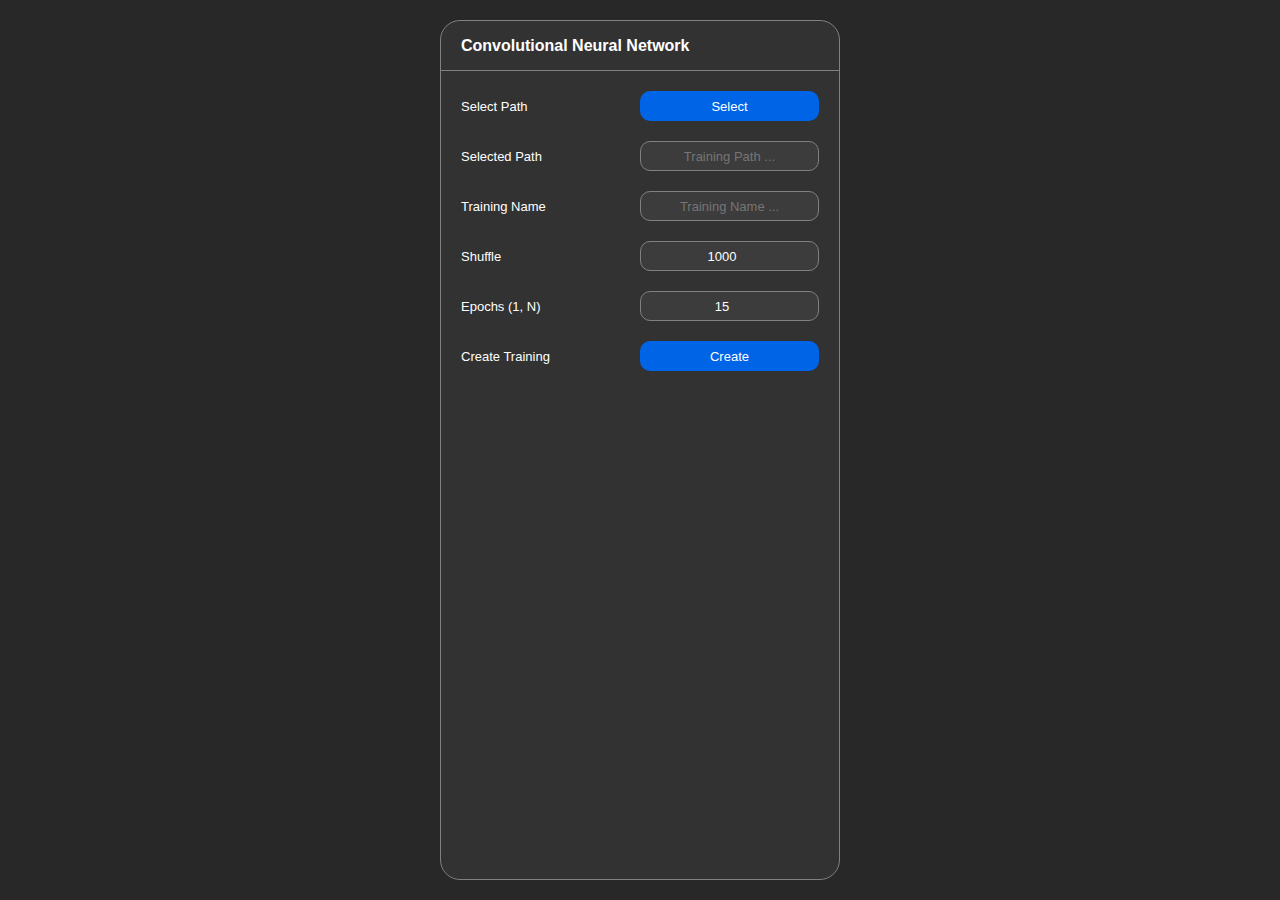
<file: web/form/create_convolutional_neural_network.html>
<!DOCTYPE html>
<html lang='en'>
<head>
    <meta charset='UTF-8'>
    <meta name='viewport' content='width=device-width, initial-scale=1.0'>
    <title>Create Training</title>
    <link rel='stylesheet' href='../style.css'>
    <link rel="shortcut icon" type="image/x-icon" href="../assets/logo.png">
</head>
<body>
    <div class='form_container'>
        <div class='form_create_training_convolutional_neural_network_page'>
            <div class='form_create_training_convolutional_neural_network_frame frame_1'>
                <div class='form_create_training_convolutional_neural_network_big_title big_title_1'>Convolutional Neural Network</div>
                <div class='form_create_training_convolutional_neural_network_subframe'>
                    <div class='form_create_training_convolutional_neural_network_select_path_title title_1'>Select Path</div>
                    <div class='form_create_training_convolutional_neural_network_selected_path_title title_1'>Selected Path</div>
                    <div class='form_create_training_convolutional_neural_network_name_title title_1'>Training Name</div>
                    <div class='form_create_training_convolutional_neural_network_shuffle_title title_1'>Shuffle</div>
                    <div class='form_create_training_convolutional_neural_network_epochs_title title_1'>Epochs (1, N)</div>   
                    <div class='form_create_training_convolutional_neural_network_create_title title_1'>Create Training</div>

                    <div class='form_create_training_convolutional_neural_network_select_path_button button_1 send_data'>Select</div>
                    <input type='text' class='form_create_training_convolutional_neural_network_selected_path_text input_text send_data' placeholder='Training Path ...' readonly>
                    <input type='text' class='form_create_training_convolutional_neural_network_name_text input_text send_data' placeholder='Training Name ...'>
                    <input type='number' class='form_create_training_convolutional_neural_network_shuffle_number input_text send_data' placeholder='Shuffle ...' value='1000'>
                    <input type='number' class='form_create_training_convolutional_neural_network_epochs_number input_text send_data' placeholder='Epochs ...' value='15'>
                    <div class='form_create_training_convolutional_neural_network_create_button button_1 send_data'>Create</div>
                </div>    
            </div>        
        </div>
    </div>
    <script>
        window.resizeTo(500, 600);
        change_color_mode_root();
        function change_color_mode_root() {
            const color_root = ['--color-gray-1', '--color-gray-2', '--color-gray-3', '--color-gray-4', '--color-gray-5', '--color-main'];
            color_root.forEach((color) => {
                const saved_color = localStorage.getItem(color);
                if (saved_color) {
                    document.documentElement.style.setProperty(color, saved_color);
                }
            });
        }
        change_color_theme_root();
        function change_color_theme_root() {
            const color_root = ['--color-blue-1', '--color-blue-2', '--color-blue-3'];
            color_root.forEach((color) => {
                const saved_color = localStorage.getItem(color);
                if (saved_color) {
                    document.documentElement.style.setProperty(color, saved_color);
                }
            });   
        }
        let form_create_training_convolutional_neural_network_select_path_button = document.querySelector('.form_create_training_convolutional_neural_network_select_path_button');
        let form_create_training_convolutional_neural_network_selected_path_text = document.querySelector('.form_create_training_convolutional_neural_network_selected_path_text');
        let form_create_training_convolutional_neural_network_name_text = document.querySelector('.form_create_training_convolutional_neural_network_name_text');
        let form_create_training_convolutional_neural_network_create_button = document.querySelector('.form_create_training_convolutional_neural_network_create_button');
        let form_create_training_convolutional_neural_network_shuffle_number = document.querySelector('.form_create_training_convolutional_neural_network_shuffle_number');
        let form_create_training_convolutional_neural_network_epochs_number = document.querySelector('.form_create_training_convolutional_neural_network_epochs_number');
        
        form_create_training_convolutional_neural_network_select_path_button.addEventListener('click', () => {            
            window.opener.postMessage({
                element_event: 'form_create_training_convolutional_neural_network_select_path_button'
            }, '*');
        });
        form_create_training_convolutional_neural_network_create_button.addEventListener('click', () => {
            window.opener.postMessage({
                element_event: 'form_create_training_convolutional_neural_network_create_button',
                training_convolutional_neural_network_path: form_create_training_convolutional_neural_network_selected_path_text.value,
                training_convolutional_neural_network_name: form_create_training_convolutional_neural_network_name_text.value,
                training_convolutional_neural_network_shuffle: form_create_training_convolutional_neural_network_shuffle_number.value,
                training_convolutional_neural_network_epochs: form_create_training_convolutional_neural_network_epochs_number.value
            }, '*');
        });
        window.addEventListener('message', (event) => {
            if(event.origin !== window.location.origin) return;
            if(event.data.element_event == 'form_create_training_convolutional_neural_network_selected_path_text') {
                form_create_training_convolutional_neural_network_selected_path_text.value = event.data.training_convolutional_neural_network_path;
            } else if(event.data.element_event == 'setting_app_control_color_mode_select_event') {
                change_color_mode_root();
            } else if(event.data.element_event == 'setting_app_control_color_theme_select_event') {
                change_color_theme_root();
            }
        });
    </script>
</body>
</html>
</file>
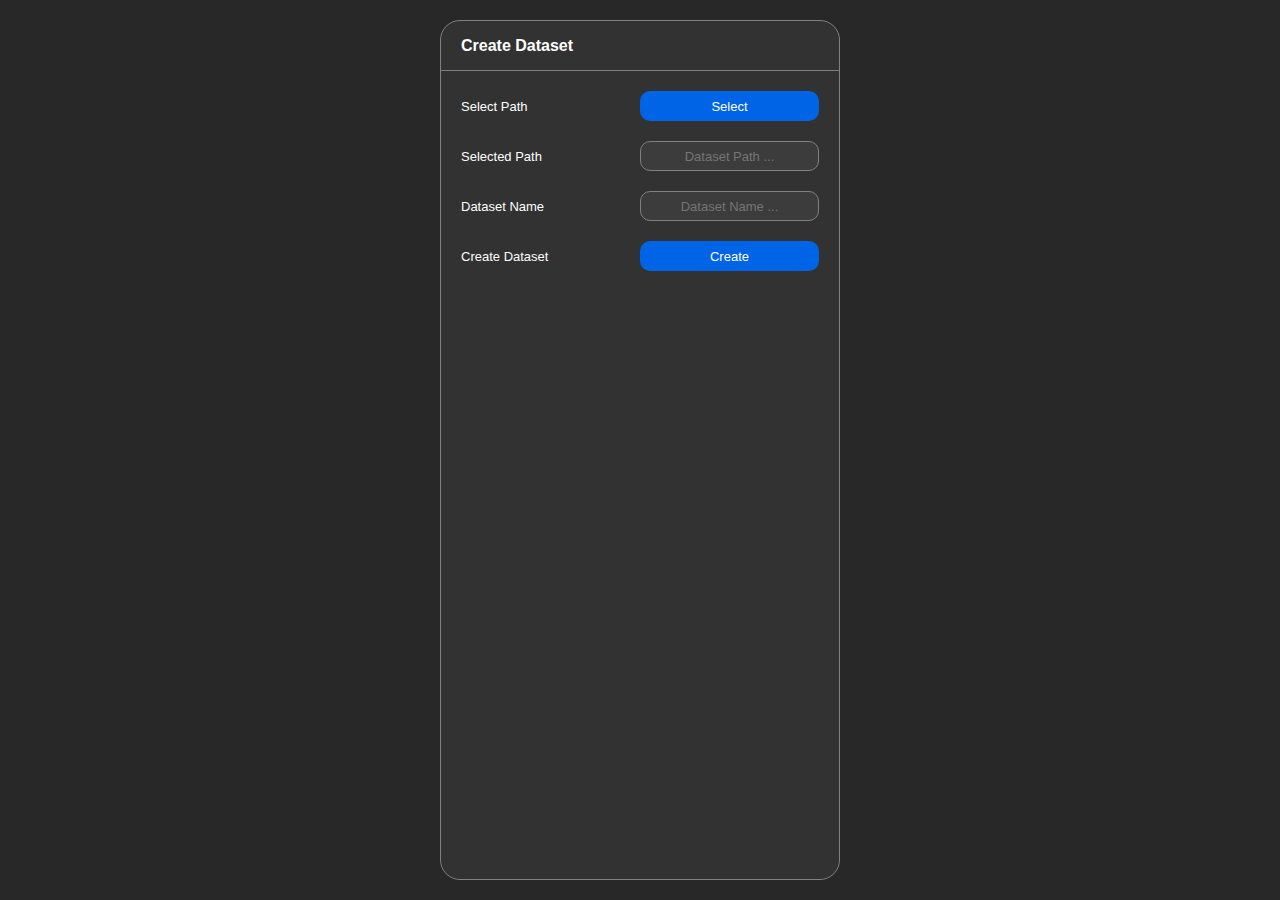
<file: web/form/create_dataset.html>
<!DOCTYPE html>
<html lang="en">
<head>
    <meta charset="UTF-8">
    <meta name="viewport" content="width=device-width, initial-scale=1.0">
    <title>Create Dataset</title>
    <link rel="stylesheet" href="../style.css">
    <link rel="shortcut icon" type="image/x-icon" href="../assets/logo.png">
</head>
<body>
    <div class="form_container">
        <div class="form_create_dataset_page">
            <div class="form_create_dataset_frame frame_1">
                <div class="form_create_dataset_big_title big_title_1">Create Dataset</div>
                <div class="form_create_dataset_subframe">
                    <div class="form_create_dataset_select_path_title title_1">Select Path</div>
                    <div class="form_create_dataset_selected_path_title title_1">Selected Path</div>
                    <div class="form_create_dataset_name_title title_1">Dataset Name</div>
                    <div class="form_create_dataset_create_title title_1">Create Dataset</div>
                    
                    <div class="form_create_dataset_select_path_button button_1 send_data">Select</div>
                    <input type="text" class="form_create_dataset_selected_path_text input_text send_data" placeholder="Dataset Path ..." readonly>
                    <input type="text" class="form_create_dataset_name_text input_text send_data" placeholder="Dataset Name ...">
                    <div class="form_create_dataset_create_button button_1 send_data">Create</div>
                </div>    
            </div>        
        </div>
    </div>
    <script>
        window.resizeTo(500, 600);
        change_color_mode_root();
        function change_color_mode_root() {
            const color_root = ['--color-gray-1', '--color-gray-2', '--color-gray-3', '--color-gray-4', '--color-gray-5', '--color-main'];
            color_root.forEach((color) => {
                const saved_color = localStorage.getItem(color);
                if (saved_color) {
                    document.documentElement.style.setProperty(color, saved_color);
                }
            });
        }
        change_color_theme_root();
        function change_color_theme_root() {
            const color_root = ['--color-blue-1', '--color-blue-2', '--color-blue-3'];
            color_root.forEach((color) => {
                const saved_color = localStorage.getItem(color);
                if (saved_color) {
                    document.documentElement.style.setProperty(color, saved_color);
                }
            });   
        }
        let form_create_dataset_select_path_button = document.querySelector('.form_create_dataset_select_path_button');
        let form_create_dataset_selected_path_text = document.querySelector('.form_create_dataset_selected_path_text');
        let form_create_dataset_name_text = document.querySelector('.form_create_dataset_name_text');
        let form_create_dataset_create_button = document.querySelector('.form_create_dataset_create_button');
        form_create_dataset_select_path_button.addEventListener('click', () => {            
            window.opener.postMessage({
                element_event: 'form_create_dataset_select_path_button'
            }, '*');
        });
        form_create_dataset_create_button.addEventListener('click', () => {
            window.opener.postMessage({
                element_event: 'form_create_dataset_create_button',
                dataset_path: form_create_dataset_selected_path_text.value,
                dataset_name: form_create_dataset_name_text.value
            }, '*');
        });
        window.addEventListener('message', (event) => {
            if(event.origin !== window.location.origin) return;
            if(event.data.element_event == 'form_create_dataset_selected_path_text') {
                form_create_dataset_selected_path_text.value = event.data.dataset_path;
            } else if(event.data.element_event == 'setting_app_control_color_mode_select_event') {
                change_color_mode_root();
            } else if(event.data.element_event == 'setting_app_control_color_theme_select_event') {
                change_color_theme_root();
            }
        });
    </script>
</body>
</html>
</file>
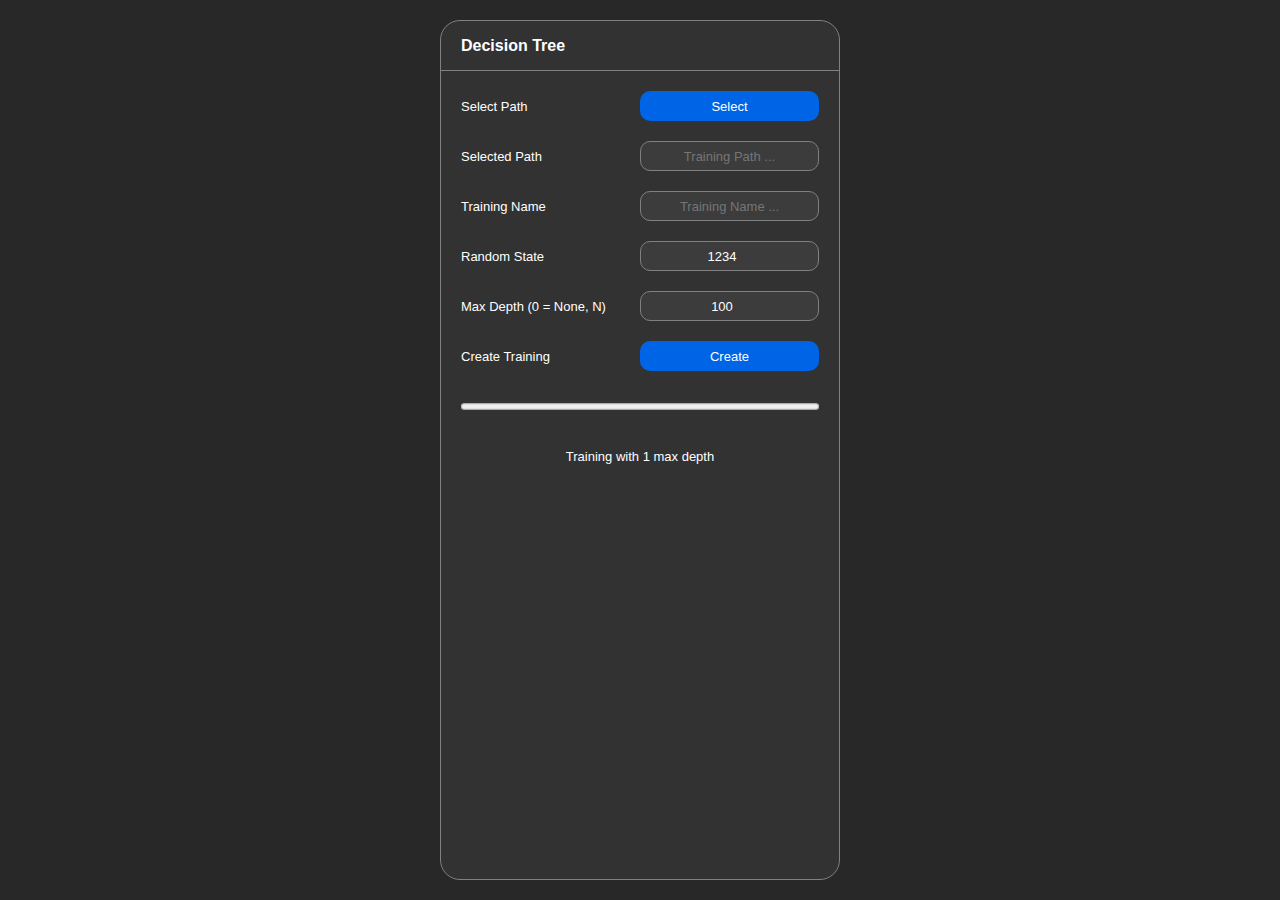
<file: web/form/create_decision_tree.html>
<!DOCTYPE html>
<html lang='en'>
<head>
    <meta charset='UTF-8'>
    <meta name='viewport' content='width=device-width, initial-scale=1.0'>
    <title>Create Training</title>
    <link rel='stylesheet' href='../style.css'>
    <link rel="shortcut icon" type="image/x-icon" href="../assets/logo.png">
</head>
<body>
    <div class='form_container'>
        <div class='form_create_training_decision_tree_page'>
            <div class='form_create_training_decision_tree_frame frame_1'>
                <div class='form_create_training_decision_tree_big_title big_title_1'>Decision Tree</div>
                <div class='form_create_training_decision_tree_subframe'>
                    <div class='form_create_training_decision_tree_select_path_title title_1'>Select Path</div>
                    <div class='form_create_training_decision_tree_selected_path_title title_1'>Selected Path</div>
                    <div class='form_create_training_decision_tree_name_title title_1'>Training Name</div>
                    <div class='form_create_training_decision_tree_random_state_title title_1'>Random State</div>
                    <div class='form_create_training_decision_tree_max_depth_title title_1'>Max Depth (0 = None, N)</div>   
                    <div class='form_create_training_decision_tree_create_title title_1'>Create Training</div>
                    
                    <progress value='0' max='100' class='form_create_training_decision_tree_progress_progressbar'></progress>
                    <div class='form_create_training_decision_tree_progress_text'>Training with 1 max depth</div>

                    <div class='form_create_training_decision_tree_select_path_button button_1 send_data'>Select</div>
                    <input type='text' class='form_create_training_decision_tree_selected_path_text input_text send_data' placeholder='Training Path ...' readonly>
                    <input type='text' class='form_create_training_decision_tree_name_text input_text send_data' placeholder='Training Name ...'>
                    <input type='number' class='form_create_training_decision_tree_random_state_number input_text send_data' placeholder='Random State ...' value='1234'>
                    <input type='number' class='form_create_training_decision_tree_max_depth_number input_text send_data' placeholder='Max Depth ...' value='100'>
                    <div class='form_create_training_decision_tree_create_button button_1 send_data'>Create</div>
                </div>    
            </div>        
        </div>
    </div>
    <script>
        change_color_mode_root();
        function change_color_mode_root() {
            const color_root = ['--color-gray-1', '--color-gray-2', '--color-gray-3', '--color-gray-4', '--color-gray-5', '--color-main'];
            color_root.forEach((color) => {
                const saved_color = localStorage.getItem(color);
                if (saved_color) {
                    document.documentElement.style.setProperty(color, saved_color);
                }
            });
        }
        change_color_theme_root();
        function change_color_theme_root() {
            const color_root = ['--color-blue-1', '--color-blue-2', '--color-blue-3'];
            color_root.forEach((color) => {
                const saved_color = localStorage.getItem(color);
                if (saved_color) {
                    document.documentElement.style.setProperty(color, saved_color);
                }
            });   
        }
        let form_create_training_decision_tree_select_path_button = document.querySelector('.form_create_training_decision_tree_select_path_button');
        let form_create_training_decision_tree_selected_path_text = document.querySelector('.form_create_training_decision_tree_selected_path_text');
        let form_create_training_decision_tree_name_text = document.querySelector('.form_create_training_decision_tree_name_text');
        let form_create_training_decision_tree_random_state_number = document.querySelector('.form_create_training_decision_tree_random_state_number');
        let form_create_training_decision_tree_max_depth_number = document.querySelector('.form_create_training_decision_tree_max_depth_number');
        let form_create_training_decision_tree_create_button = document.querySelector('.form_create_training_decision_tree_create_button');

        let form_create_training_decision_tree_progress_progressbar = document.querySelector('.form_create_training_decision_tree_progress_progressbar');
        let form_create_training_decision_tree_progress_text = document.querySelector('.form_create_training_decision_tree_progress_text');

        form_create_training_decision_tree_select_path_button.addEventListener('click', () => {            
            window.opener.postMessage({
                element_event: 'form_create_training_decision_tree_select_path_button'
            }, '*');
        });
        form_create_training_decision_tree_create_button.addEventListener('click', () => {
            window.opener.postMessage({
                element_event: 'form_create_training_decision_tree_create_button',
                training_decision_tree_path: form_create_training_decision_tree_selected_path_text.value,
                training_decision_tree_name: form_create_training_decision_tree_name_text.value,
                training_decision_tree_random_state: form_create_training_decision_tree_random_state_number.value,
                training_decision_tree_max_depth: form_create_training_decision_tree_max_depth_number.value
            }, '*');
        });
        window.addEventListener('message', (event) => {
            if(event.origin !== window.location.origin) return;
            if(event.data.element_event == 'form_create_training_decision_tree_selected_path_text') {
                form_create_training_decision_tree_selected_path_text.value = event.data.training_decision_tree_path;
            } else if(event.data.element_event == 'form_create_training_decision_tree_progress_progressbar') {
                form_create_training_decision_tree_progress_progressbar.value = event.data.percentage;
                form_create_training_decision_tree_progress_text.innerHTML = `Training with ${event.data.max_depth} max depth`;
            } else if(event.data.element_event == 'setting_app_control_color_mode_select_event') {
                change_color_mode_root();
            } else if(event.data.element_event == 'setting_app_control_color_theme_select_event') {
                change_color_theme_root();
            }
        });
    </script>
</body>
</html>
</file>
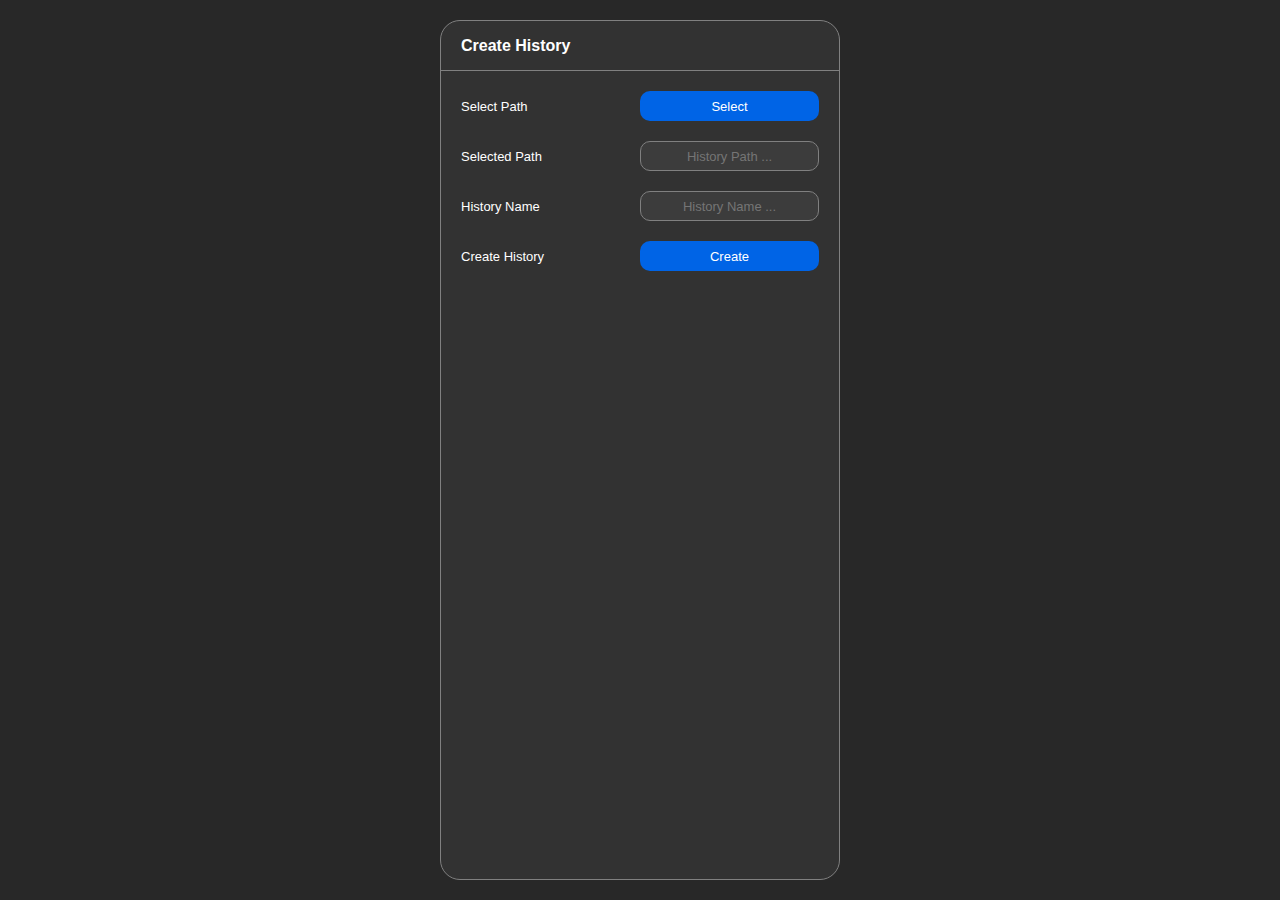
<file: web/form/create_history.html>
<!DOCTYPE html>
<html lang="en">
<head>
    <meta charset="UTF-8">
    <meta name="viewport" content="width=device-width, initial-scale=1.0">
    <title>Create History</title>
    <link rel="stylesheet" href="../style.css">
    <link rel="shortcut icon" type="image/x-icon" href="../assets/logo.png">
</head>
<body>
    <div class="form_container">
        <div class="form_create_history_page">
            <div class="form_create_history_frame frame_1">
                <div class="form_create_history_big_title big_title_1">Create History</div>
                <div class="form_create_history_subframe">
                    <div class="form_create_history_select_path_title title_1">Select Path</div>
                    <div class="form_create_history_selected_path_title title_1">Selected Path</div>
                    <div class="form_create_history_name_title title_1">History Name</div>
                    <div class="form_create_history_create_title title_1">Create History</div>
                    
                    <div class="form_create_history_select_path_button button_1 send_data">Select</div>
                    <input type="text" class="form_create_history_selected_path_text input_text send_data" placeholder="History Path ..." readonly>
                    <input type="text" class="form_create_history_name_text input_text send_data" placeholder="History Name ...">
                    <div class="form_create_history_create_button button_1 send_data">Create</div>
                </div>    
            </div>        
        </div>
    </div>
    <script>
        window.resizeTo(500, 600);
        change_color_mode_root();
        function change_color_mode_root() {
            const color_root = ['--color-gray-1', '--color-gray-2', '--color-gray-3', '--color-gray-4', '--color-gray-5', '--color-main'];
            color_root.forEach((color) => {
                const saved_color = localStorage.getItem(color);
                if (saved_color) {
                    document.documentElement.style.setProperty(color, saved_color);
                }
            });
        }
        change_color_theme_root();
        function change_color_theme_root() {
            const color_root = ['--color-blue-1', '--color-blue-2', '--color-blue-3'];
            color_root.forEach((color) => {
                const saved_color = localStorage.getItem(color);
                if (saved_color) {
                    document.documentElement.style.setProperty(color, saved_color);
                }
            });   
        }
        let form_create_history_select_path_button = document.querySelector('.form_create_history_select_path_button');
        let form_create_history_selected_path_text = document.querySelector('.form_create_history_selected_path_text');
        let form_create_history_name_text = document.querySelector('.form_create_history_name_text');
        let form_create_history_create_button = document.querySelector('.form_create_history_create_button');
        form_create_history_select_path_button.addEventListener('click', () => {            
            window.opener.postMessage({
                element_event: 'form_create_history_select_path_button'
            }, '*');
        });
        form_create_history_create_button.addEventListener('click', () => {
            window.opener.postMessage({
                element_event: 'form_create_history_create_button',
                history_path: form_create_history_selected_path_text.value,
                history_name: form_create_history_name_text.value
            }, '*');
        });
        window.addEventListener('message', (event) => {
            if(event.origin !== window.location.origin) return;
            if(event.data.element_event == 'form_create_history_selected_path_text') {
                form_create_history_selected_path_text.value = event.data.history_path;
            } else if(event.data.element_event == 'setting_app_control_color_mode_select_event') {
                change_color_mode_root();
            } else if(event.data.element_event == 'setting_app_control_color_theme_select_event') {
                change_color_theme_root();
            }
        });
    </script>
</body>
</html>
</file>
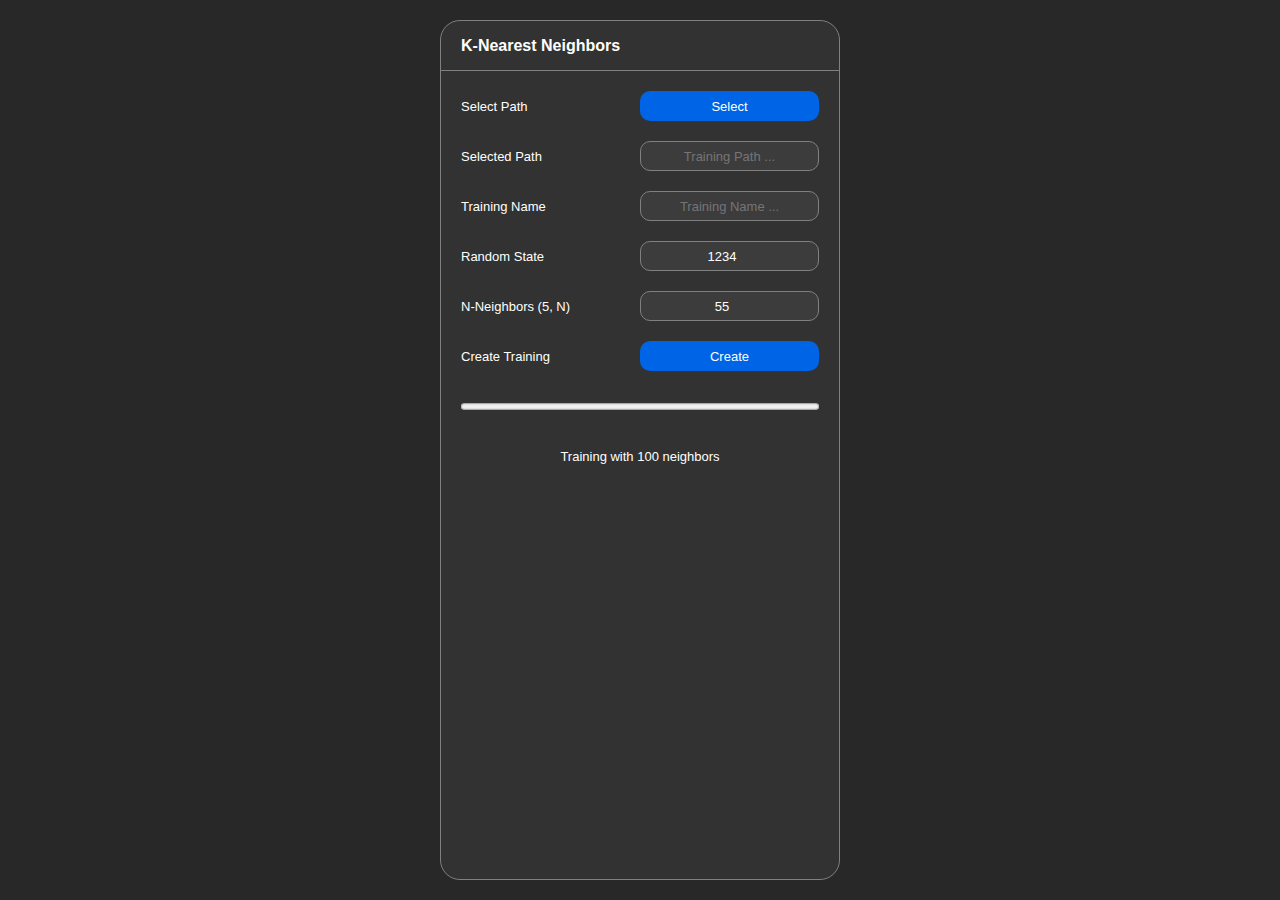
<file: web/form/create_k_nearest_neighbors.html>
<!DOCTYPE html>
<html lang='en'>
<head>
    <meta charset='UTF-8'>
    <meta name='viewport' content='width=device-width, initial-scale=1.0'>
    <title>Create Training</title>
    <link rel='stylesheet' href='../style.css'>
    <link rel="shortcut icon" type="image/x-icon" href="../assets/logo.png">
</head>
<body>
    <div class='form_container'>
        <div class='form_create_training_k_nearest_neighbors_page'>
            <div class='form_create_training_k_nearest_neighbors_frame frame_1'>
                <div class='form_create_training_k_nearest_neighbors_big_title big_title_1'>K-Nearest Neighbors</div>
                <div class='form_create_training_k_nearest_neighbors_subframe'>
                    <div class='form_create_training_k_nearest_neighbors_select_path_title title_1'>Select Path</div>
                    <div class='form_create_training_k_nearest_neighbors_selected_path_title title_1'>Selected Path</div>
                    <div class='form_create_training_k_nearest_neighbors_name_title title_1'>Training Name</div>
                    <div class='form_create_training_k_nearest_neighbors_random_state_title title_1'>Random State</div>
                    <div class='form_create_training_k_nearest_neighbors_n_neighbors_title title_1'>N-Neighbors (5, N)</div>
                    <div class='form_create_training_k_nearest_neighbors_create_title title_1'>Create Training</div>

                    <progress value='0' max='100' class='form_create_training_k_nearest_neighbors_progress_progressbar'></progress>
                    <div class='form_create_training_k_nearest_neighbors_progress_text'>Training with 100 neighbors</div>

                    <div class='form_create_training_k_nearest_neighbors_select_path_button button_1 send_data'>Select</div>
                    <input type='text' class='form_create_training_k_nearest_neighbors_selected_path_text input_text send_data' placeholder='Training Path ...' readonly>
                    <input type='text' class='form_create_training_k_nearest_neighbors_name_text input_text send_data' placeholder='Training Name ...'>
                    <input type='number' class='form_create_training_k_nearest_neighbors_random_state_number input_text send_data' placeholder='Random State ...' value='1234'>
                    <input type='number' class='form_create_training_random_forest_n_neighbors_number input_text send_data' placeholder='N-Neighbors ...' value='55'>
                    <div class='form_create_training_k_nearest_neighbors_create_button button_1 send_data'>Create</div>
                </div>    
            </div>        
        </div>
    </div>
    <script>
        change_color_mode_root();
        function change_color_mode_root() {
            const color_root = ['--color-gray-1', '--color-gray-2', '--color-gray-3', '--color-gray-4', '--color-gray-5', '--color-main'];
            color_root.forEach((color) => {
                const saved_color = localStorage.getItem(color);
                if (saved_color) {
                    document.documentElement.style.setProperty(color, saved_color);
                }
            });
        }
        change_color_theme_root();
        function change_color_theme_root() {
            const color_root = ['--color-blue-1', '--color-blue-2', '--color-blue-3'];
            color_root.forEach((color) => {
                const saved_color = localStorage.getItem(color);
                if (saved_color) {
                    document.documentElement.style.setProperty(color, saved_color);
                }
            });   
        }
        let form_create_training_k_nearest_neighbors_select_path_button = document.querySelector('.form_create_training_k_nearest_neighbors_select_path_button');
        let form_create_training_k_nearest_neighbors_selected_path_text = document.querySelector('.form_create_training_k_nearest_neighbors_selected_path_text');
        let form_create_training_k_nearest_neighbors_name_text = document.querySelector('.form_create_training_k_nearest_neighbors_name_text');
        let form_create_training_k_nearest_neighbors_random_state_number = document.querySelector('.form_create_training_k_nearest_neighbors_random_state_number');
        let form_create_training_random_forest_n_neighbors_number = document.querySelector('.form_create_training_random_forest_n_neighbors_number');
        let form_create_training_k_nearest_neighbors_create_button = document.querySelector('.form_create_training_k_nearest_neighbors_create_button');

        let form_create_training_k_nearest_neighbors_progress_progressbar = document.querySelector('.form_create_training_k_nearest_neighbors_progress_progressbar');
        let form_create_training_k_nearest_neighbors_progress_text = document.querySelector('.form_create_training_k_nearest_neighbors_progress_text');

        form_create_training_k_nearest_neighbors_select_path_button.addEventListener('click', () => {            
            window.opener.postMessage({
                element_event: 'form_create_training_k_nearest_neighbors_select_path_button'
            }, '*');
        });
        form_create_training_k_nearest_neighbors_create_button.addEventListener('click', () => {
            window.opener.postMessage({
                element_event: 'form_create_training_k_nearest_neighbors_create_button',
                training_k_nearest_neighbors_path: form_create_training_k_nearest_neighbors_selected_path_text.value,
                training_k_nearest_neighbors_name: form_create_training_k_nearest_neighbors_name_text.value,
                training_k_nearest_neighbors_random_state: form_create_training_k_nearest_neighbors_random_state_number.value,
                training_k_nearest_neighbors_n_neighbors: form_create_training_random_forest_n_neighbors_number.value,
            }, '*');
        });
        window.addEventListener('message', (event) => {
            if(event.origin !== window.location.origin) return;
            if(event.data.element_event == 'form_create_training_k_nearest_neighbors_selected_path_text') {
                form_create_training_k_nearest_neighbors_selected_path_text.value = event.data.training_k_nearest_neighbors_path;
            } else if(event.data.element_event == 'form_create_training_k_nearest_neighbors_progress_progressbar') {
                form_create_training_k_nearest_neighbors_progress_progressbar.value = event.data.percentage;
                form_create_training_k_nearest_neighbors_progress_text.innerHTML = `Training with ${event.data.n_neighbors} neighbors`;
            } else if(event.data.element_event == 'setting_app_control_color_mode_select_event') {
                change_color_mode_root();
            } else if(event.data.element_event == 'setting_app_control_color_theme_select_event') {
                change_color_theme_root();
            }
        });
    </script>
</body>
</html>
</file>
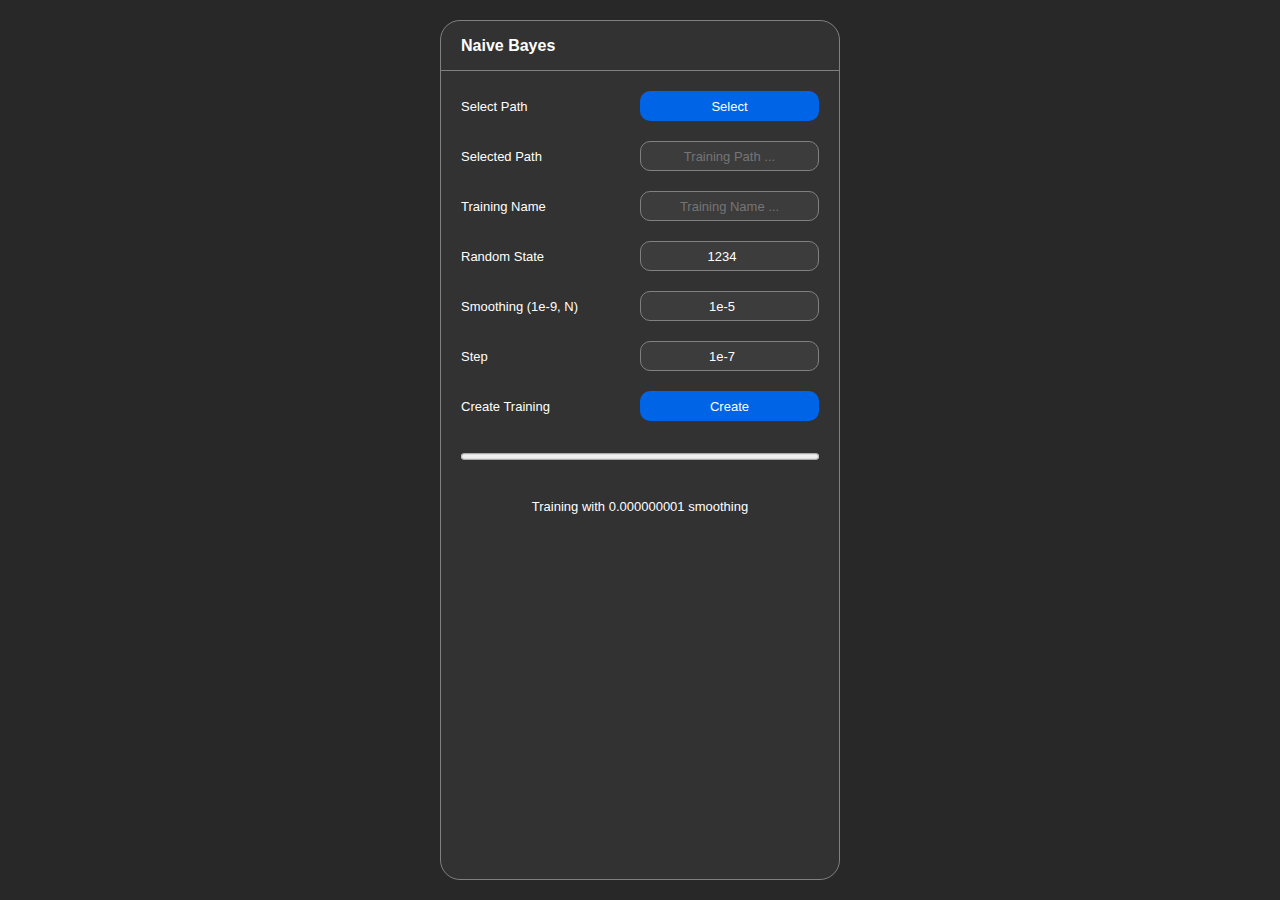
<file: web/form/create_naive_bayes.html>
<!DOCTYPE html>
<html lang='en'>
<head>
    <meta charset='UTF-8'>
    <meta name='viewport' content='width=device-width, initial-scale=1.0'>
    <title>Create Training</title>
    <link rel='stylesheet' href='../style.css'>
    <link rel="shortcut icon" type="image/x-icon" href="../assets/logo.png">
</head>
<body>
    <div class='form_container'>
        <div class='form_create_training_naive_bayes_page'>
            <div class='form_create_training_naive_bayes_frame frame_1'>
                <div class='form_create_training_naive_bayes_big_title big_title_1'>Naive Bayes</div>
                <div class='form_create_training_naive_bayes_subframe'>
                    <div class='form_create_training_naive_bayes_select_path_title title_1'>Select Path</div>
                    <div class='form_create_training_naive_bayes_selected_path_title title_1'>Selected Path</div>
                    <div class='form_create_training_naive_bayes_name_title title_1'>Training Name</div>
                    <div class='form_create_training_naive_bayes_random_state_title title_1'>Random State</div>
                    <div class='form_create_training_naive_bayes_var_smoothing_title title_1'>Smoothing (1e-9, N)</div>
                    <div class='form_create_training_naive_bayes_step_title title_1'>Step</div>
                    <div class='form_create_training_naive_bayes_create_title title_1'>Create Training</div>

                    <progress value='0' max='100' class='form_create_training_naive_bayes_progress_progressbar'></progress>
                    <div class='form_create_training_naive_bayes_progress_text'>Training with 0.000000001 smoothing</div>

                    <div class='form_create_training_naive_bayes_select_path_button button_1 send_data'>Select</div>
                    <input type='text' class='form_create_training_naive_bayes_selected_path_text input_text send_data' placeholder='Training Path ...' readonly>
                    <input type='text' class='form_create_training_naive_bayes_name_text input_text send_data' placeholder='Training Name ...'>
                    <input type='number' class='form_create_training_naive_bayes_random_state_number input_text send_data' placeholder='Random State ...' value='1234'>
                    <input type='number' class='form_create_training_naive_bayes_var_smoothing_number input_text send_data' placeholder='Smoothing ...' value='1e-5'>
                    <input type='number' class='form_create_training_naive_bayes_step_number input_text send_data' placeholder='Step ...' value='1e-7'>
                    <div class='form_create_training_naive_bayes_create_button button_1 send_data'>Create</div>
                </div>    
            </div>        
        </div>
    </div>
    <script>
        change_color_mode_root();
        function change_color_mode_root() {
            const color_root = ['--color-gray-1', '--color-gray-2', '--color-gray-3', '--color-gray-4', '--color-gray-5', '--color-main'];
            color_root.forEach((color) => {
                const saved_color = localStorage.getItem(color);
                if (saved_color) {
                    document.documentElement.style.setProperty(color, saved_color);
                }
            });
        }
        change_color_theme_root();
        function change_color_theme_root() {
            const color_root = ['--color-blue-1', '--color-blue-2', '--color-blue-3'];
            color_root.forEach((color) => {
                const saved_color = localStorage.getItem(color);
                if (saved_color) {
                    document.documentElement.style.setProperty(color, saved_color);
                }
            });   
        }
        let form_create_training_naive_bayes_select_path_button = document.querySelector('.form_create_training_naive_bayes_select_path_button');
        let form_create_training_naive_bayes_selected_path_text = document.querySelector('.form_create_training_naive_bayes_selected_path_text');
        let form_create_training_naive_bayes_name_text = document.querySelector('.form_create_training_naive_bayes_name_text');
        let form_create_training_naive_bayes_random_state_number = document.querySelector('.form_create_training_naive_bayes_random_state_number');
        let form_create_training_naive_bayes_var_smoothing_number = document.querySelector('.form_create_training_naive_bayes_var_smoothing_number');
        let form_create_training_naive_bayes_step_number = document.querySelector('.form_create_training_naive_bayes_step_number');
        let form_create_training_naive_bayes_create_button = document.querySelector('.form_create_training_naive_bayes_create_button');

        let form_create_training_naive_bayes_progress_progressbar = document.querySelector('.form_create_training_naive_bayes_progress_progressbar');
        let form_create_training_naive_bayes_progress_text = document.querySelector('.form_create_training_naive_bayes_progress_text');

        form_create_training_naive_bayes_select_path_button.addEventListener('click', () => {            
            window.opener.postMessage({
                element_event: 'form_create_training_naive_bayes_select_path_button'
            }, '*');
        });
        form_create_training_naive_bayes_create_button.addEventListener('click', () => {
            window.opener.postMessage({
                element_event: 'form_create_training_naive_bayes_create_button',
                training_naive_bayes_path: form_create_training_naive_bayes_selected_path_text.value,
                training_naive_bayes_name: form_create_training_naive_bayes_name_text.value,
                training_naive_bayes_random_state: form_create_training_naive_bayes_random_state_number.value,
                training_naive_bayes_var_smoothing: form_create_training_naive_bayes_var_smoothing_number.value,
                training_naive_bayes_step: form_create_training_naive_bayes_step_number.value,
            }, '*');
        });
        window.addEventListener('message', (event) => {
            if(event.origin !== window.location.origin) return;
            if(event.data.element_event == 'form_create_training_naive_bayes_selected_path_text') {
                form_create_training_naive_bayes_selected_path_text.value = event.data.training_naive_bayes_path;
            } else if(event.data.element_event == 'form_create_training_naive_bayes_progress_progressbar') {
                form_create_training_naive_bayes_progress_progressbar.value = event.data.percentage;
                form_create_training_naive_bayes_progress_text.innerHTML = `Training with ${event.data.var_smoothing} smoothing`;
            } else if(event.data.element_event == 'setting_app_control_color_mode_select_event') {
                change_color_mode_root();
            } else if(event.data.element_event == 'setting_app_control_color_theme_select_event') {
                change_color_theme_root();
            }
        });
    </script>
</body>
</html>
</file>
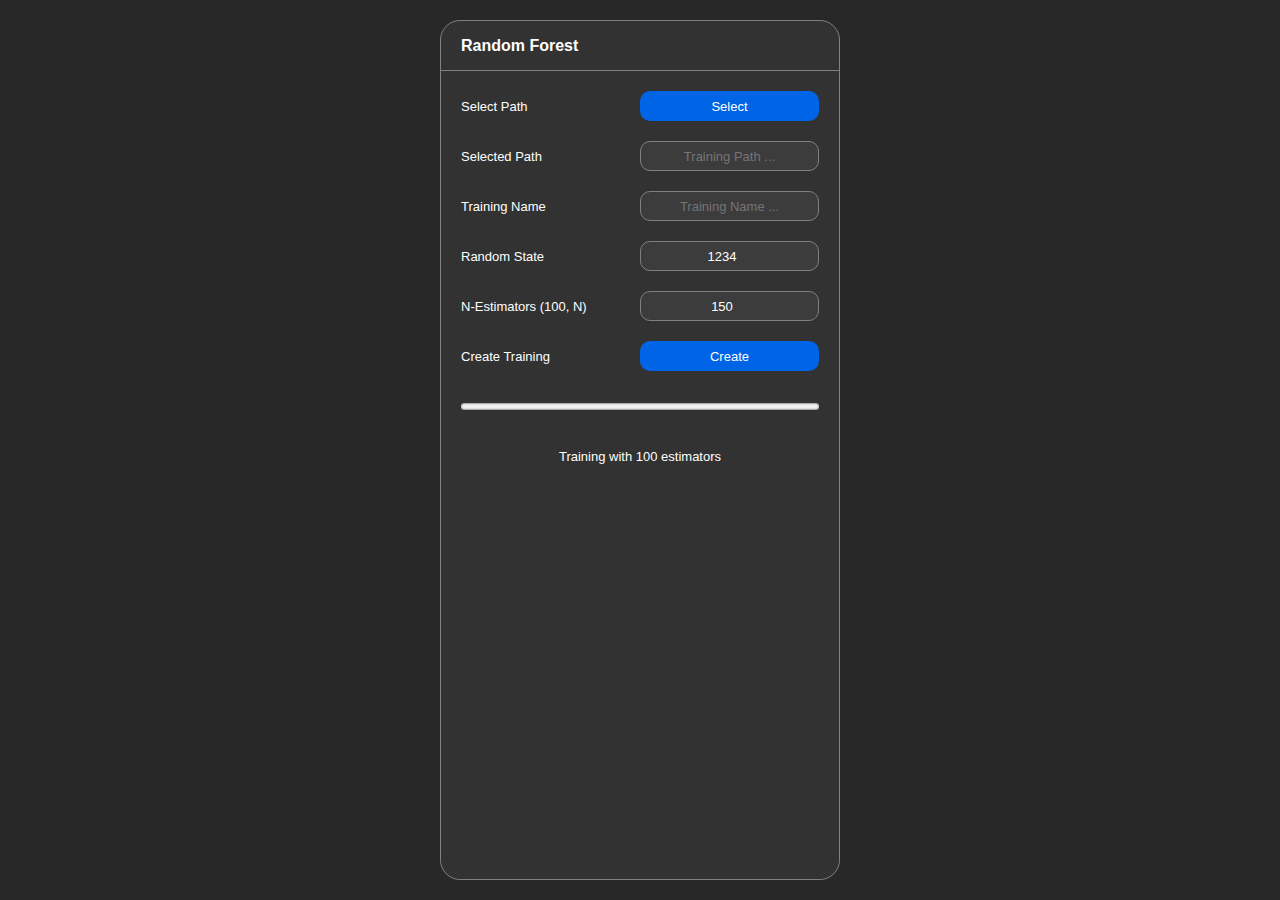
<file: web/form/create_random_forest.html>
<!DOCTYPE html>
<html lang='en'>
<head>
    <meta charset='UTF-8'>
    <meta name='viewport' content='width=device-width, initial-scale=1.0'>
    <title>Create Training</title>
    <link rel='stylesheet' href='../style.css'>
    <link rel="shortcut icon" type="image/x-icon" href="../assets/logo.png">
</head>
<body>
    <div class='form_container'>
        <div class='form_create_training_random_forest_page'>
            <div class='form_create_training_random_forest_frame frame_1'>
                <div class='form_create_training_random_forest_big_title big_title_1'>Random Forest</div>
                <div class='form_create_training_random_forest_subframe'>
                    <div class='form_create_training_random_forest_select_path_title title_1'>Select Path</div>
                    <div class='form_create_training_random_forest_selected_path_title title_1'>Selected Path</div>
                    <div class='form_create_training_random_forest_name_title title_1'>Training Name</div>
                    <div class='form_create_training_random_forest_random_state_title title_1'>Random State</div>
                    <div class='form_create_training_random_forest_n_estimators_title title_1'>N-Estimators (100, N)</div>
                    <div class='form_create_training_random_forest_create_title title_1'>Create Training</div>

                    <progress value='0' max='100' class='form_create_training_random_forest_progress_progressbar'></progress>
                    <div class='form_create_training_random_forest_progress_text'>Training with 100 estimators</div>

                    <div class='form_create_training_random_forest_select_path_button button_1 send_data'>Select</div>
                    <input type='text' class='form_create_training_random_forest_selected_path_text input_text send_data' placeholder='Training Path ...' readonly>
                    <input type='text' class='form_create_training_random_forest_name_text input_text send_data' placeholder='Training Name ...'>
                    <input type='number' class='form_create_training_random_forest_random_state_number input_text send_data' placeholder='Random State ...' value='1234'>
                    <input type='number' class='form_create_training_random_forest_n_estimators_number input_text send_data' placeholder='N-Estimators ...' value='150'>
                    <div class='form_create_training_random_forest_create_button button_1 send_data'>Create</div>
                </div>    
            </div>        
        </div>
    </div>
    <script>
        change_color_mode_root();
        function change_color_mode_root() {
            const color_root = ['--color-gray-1', '--color-gray-2', '--color-gray-3', '--color-gray-4', '--color-gray-5', '--color-main'];
            color_root.forEach((color) => {
                const saved_color = localStorage.getItem(color);
                if (saved_color) {
                    document.documentElement.style.setProperty(color, saved_color);
                }
            });
        }
        change_color_theme_root();
        function change_color_theme_root() {
            const color_root = ['--color-blue-1', '--color-blue-2', '--color-blue-3'];
            color_root.forEach((color) => {
                const saved_color = localStorage.getItem(color);
                if (saved_color) {
                    document.documentElement.style.setProperty(color, saved_color);
                }
            });   
        }
        let form_create_training_random_forest_select_path_button = document.querySelector('.form_create_training_random_forest_select_path_button');
        let form_create_training_random_forest_selected_path_text = document.querySelector('.form_create_training_random_forest_selected_path_text');
        let form_create_training_random_forest_name_text = document.querySelector('.form_create_training_random_forest_name_text');
        let form_create_training_random_forest_random_state_number = document.querySelector('.form_create_training_random_forest_random_state_number');
        let form_create_training_random_forest_n_estimators_number = document.querySelector('.form_create_training_random_forest_n_estimators_number');
        let form_create_training_random_forest_create_button = document.querySelector('.form_create_training_random_forest_create_button');

        let form_create_training_random_forest_progress_progressbar = document.querySelector('.form_create_training_random_forest_progress_progressbar');
        let form_create_training_random_forest_progress_text = document.querySelector('.form_create_training_random_forest_progress_text');

        form_create_training_random_forest_select_path_button.addEventListener('click', () => {            
            window.opener.postMessage({
                element_event: 'form_create_training_random_forest_select_path_button'
            }, '*');
        });
        form_create_training_random_forest_create_button.addEventListener('click', () => {
            window.opener.postMessage({
                element_event: 'form_create_training_random_forest_create_button',
                training_random_forest_path: form_create_training_random_forest_selected_path_text.value,
                training_random_forest_name: form_create_training_random_forest_name_text.value,
                training_random_forest_random_state: form_create_training_random_forest_random_state_number.value,
                training_random_forest_n_estimators: form_create_training_random_forest_n_estimators_number.value,
            }, '*');
        });
        window.addEventListener('message', (event) => {
            if(event.origin !== window.location.origin) return;
            if(event.data.element_event == 'form_create_training_random_forest_selected_path_text') {
                form_create_training_random_forest_selected_path_text.value = event.data.training_random_forest_path;
            } else if(event.data.element_event == 'form_create_training_random_forest_progress_progressbar') {
                form_create_training_random_forest_progress_progressbar.value = event.data.percentage;
                form_create_training_random_forest_progress_text.innerHTML = `Training with ${event.data.n_estimators} estimators`;
            } else if(event.data.element_event == 'setting_app_control_color_mode_select_event') {
                change_color_mode_root();
            } else if(event.data.element_event == 'setting_app_control_color_theme_select_event') {
                change_color_theme_root();
            }
        });
    </script>
</body>
</html>
</file>
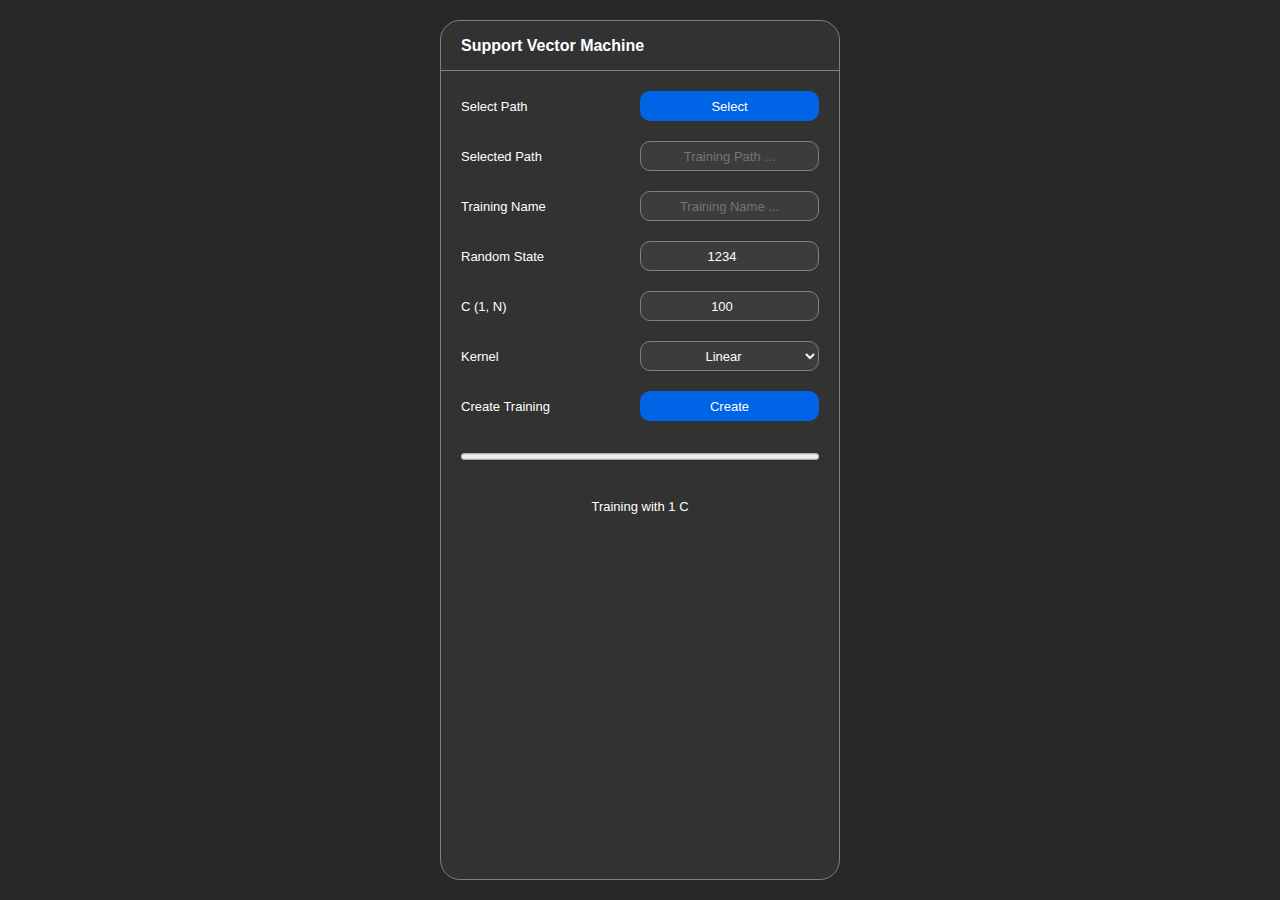
<file: web/form/create_support_vector_machine.html>
<!DOCTYPE html>
<html lang='en'>
<head>
    <meta charset='UTF-8'>
    <meta name='viewport' content='width=device-width, initial-scale=1.0'>
    <title>Create Training</title>
    <link rel='stylesheet' href='../style.css'>
    <link rel="shortcut icon" type="image/x-icon" href="../assets/logo.png">
</head>
<body>
    <div class='form_container'>
        <div class='form_create_training_support_vector_machine_page'>
            <div class='form_create_training_support_vector_machine_frame frame_1'>
                <div class='form_create_training_support_vector_machine_big_title big_title_1'>Support Vector Machine</div>
                <div class='form_create_training_support_vector_machine_subframe'>
                    <div class='form_create_training_support_vector_machine_select_path_title title_1'>Select Path</div>
                    <div class='form_create_training_support_vector_machine_selected_path_title title_1'>Selected Path</div>
                    <div class='form_create_training_support_vector_machine_name_title title_1'>Training Name</div>
                    <div class='form_create_training_support_vector_machine_random_state_title title_1'>Random State</div>
                    <div class='form_create_training_support_vector_machine_c_title title_1'>C (1, N)</div>
                    <div class='form_create_training_support_vector_machine_kernel_title title_1'>Kernel</div>
                    <div class='form_create_training_support_vector_machine_create_title title_1'>Create Training</div>

                    <progress value='0' max='100' class='form_create_training_support_vector_machine_progress_progressbar'></progress>
                    <div class='form_create_training_support_vector_machine_progress_text'>Training with 1 C</div>

                    <div class='form_create_training_support_vector_machine_select_path_button button_1 send_data'>Select</div>
                    <input type='text' class='form_create_training_support_vector_machine_selected_path_text input_text send_data' placeholder='Training Path ...' readonly>
                    <input type='text' class='form_create_training_support_vector_machine_name_text input_text send_data' placeholder='Training Name ...'>
                    <input type='number' class='form_create_training_support_vector_machine_random_state_number input_text send_data' placeholder='Random State ...' value='1234'>
                    <input type='number' class='form_create_training_support_vector_machine_c_number input_text send_data' placeholder='C ...' value='100'>
                    <select name="" id="" class="form_create_training_support_vector_machine_kernel_select input_selection">
                        <option value="linear">Linear</option>
                        <option value="poly">Polynomial</option>
                        <option value="rbf">Radial Basis Function</option>
                        <option value="sigmoid">Sigmoid</option>
                        <option value="precomputed">Precomputed</option>
                    </select>
                    <div class='form_create_training_support_vector_machine_create_button button_1 send_data'>Create</div>
                </div>    
            </div>        
        </div>
    </div>
    <script>
        change_color_mode_root();
        function change_color_mode_root() {
            const color_root = ['--color-gray-1', '--color-gray-2', '--color-gray-3', '--color-gray-4', '--color-gray-5', '--color-main'];
            color_root.forEach((color) => {
                const saved_color = localStorage.getItem(color);
                if (saved_color) {
                    document.documentElement.style.setProperty(color, saved_color);
                }
            });        
        }
        change_color_theme_root();
        function change_color_theme_root() {
            const color_root = ['--color-blue-1', '--color-blue-2', '--color-blue-3'];
            color_root.forEach((color) => {
                const saved_color = localStorage.getItem(color);
                if (saved_color) {
                    document.documentElement.style.setProperty(color, saved_color);
                }
            });   
        }
        let form_create_training_support_vector_machine_select_path_button = document.querySelector('.form_create_training_support_vector_machine_select_path_button');
        let form_create_training_support_vector_machine_selected_path_text = document.querySelector('.form_create_training_support_vector_machine_selected_path_text');
        let form_create_training_support_vector_machine_name_text = document.querySelector('.form_create_training_support_vector_machine_name_text');
        let form_create_training_support_vector_machine_random_state_number = document.querySelector('.form_create_training_support_vector_machine_random_state_number');
        let form_create_training_support_vector_machine_c_number = document.querySelector('.form_create_training_support_vector_machine_c_number');
        let form_create_training_support_vector_machine_kernel_select = document.querySelector('.form_create_training_support_vector_machine_kernel_select');
        let form_create_training_support_vector_machine_create_button = document.querySelector('.form_create_training_support_vector_machine_create_button');

        let form_create_training_support_vector_machine_progress_progressbar = document.querySelector('.form_create_training_support_vector_machine_progress_progressbar');
        let form_create_training_support_vector_machine_progress_text = document.querySelector('.form_create_training_support_vector_machine_progress_text');

        form_create_training_support_vector_machine_select_path_button.addEventListener('click', () => {            
            window.opener.postMessage({
                element_event: 'form_create_training_support_vector_machine_select_path_button'
            }, '*');
        });
        form_create_training_support_vector_machine_create_button.addEventListener('click', () => {
            window.opener.postMessage({
                element_event: 'form_create_training_support_vector_machine_create_button',
                training_support_vector_machine_path: form_create_training_support_vector_machine_selected_path_text.value,
                training_support_vector_machine_name: form_create_training_support_vector_machine_name_text.value,
                training_support_vector_machine_random_state: form_create_training_support_vector_machine_random_state_number.value,
                training_support_vector_machine_c: form_create_training_support_vector_machine_c_number.value,
                training_support_vector_machine_kernel: form_create_training_support_vector_machine_kernel_select.value
            }, '*');
        });
        window.addEventListener('message', (event) => {
            if(event.origin !== window.location.origin) return;
            if(event.data.element_event == 'form_create_training_support_vector_machine_selected_path_text') {
                form_create_training_support_vector_machine_selected_path_text.value = event.data.training_support_vector_machine_path;
            } else if(event.data.element_event == 'form_create_training_support_vector_machine_progress_progressbar') {
                form_create_training_support_vector_machine_progress_progressbar.value = event.data.percentage;
                form_create_training_support_vector_machine_progress_text.innerHTML = `Training with ${event.data.c} C`;
            } else if(event.data.element_event == 'setting_app_control_color_mode_select_event') {
                change_color_mode_root();
            } else if(event.data.element_event == 'setting_app_control_color_theme_select_event') {
                change_color_theme_root();
            }
        });
    </script>
</body>
</html>
</file>
<file: web/style.css>
:root {
    --color-white_constant: rgb(255, 255, 255);

    --color-blue-1: rgb(0, 160, 230);
    --color-blue-2: rgb(0, 130, 230);
    --color-blue-3: rgb(0, 100, 230);

    --color-green-1: rgb(0, 230, 160);
    --color-green-2: rgb(0, 200, 130);
    --color-green-3: rgb(0, 170, 100);

    --color-yellow-1: rgb(195, 195, 0);
    --color-yellow-2: rgb(165, 165, 0);
    --color-yellow-3: rgb(135, 135, 0);

    --color-pink-1: rgb(230, 0, 160);
    --color-pink-2: rgb(200, 0, 130);
    --color-pink-3: rgb(170, 0, 100);

    --color-violet-1: rgb(160, 0, 230);
    --color-violet-2: rgb(130, 0, 200);
    --color-violet-3: rgb(100, 0, 170);

    --color-orange-1: rgb(230, 160, 0);
    --color-orange-2: rgb(200, 130, 0);
    --color-orange-3: rgb(170, 100, 0);

    --color-gray-1: rgb(10, 10, 10);
    --color-gray-2: rgb(40, 40, 40);
    --color-gray-3: rgb(50, 50, 50);
    --color-gray-4: rgb(60, 60, 60);
    --color-gray-5: rgb(70, 70, 70);

    --color-shadow: rgba(130, 130, 130, 0.5);

    --color-border: rgb(127.5, 127.5, 127.5);

    --color-scrollbar-thumb-1: rgb(107.5, 107.5, 107.5);
    --color-scrollbar-thumb-2: rgb(127.5, 127.5, 127.5);
    --color-scrollbar-thumb-3: rgb(147.5, 147.5, 147.5);

    --color-main: rgb(255, 255, 255);

    --color-scrollbar-thumb-1: rgb(107.5, 107.5, 107.5);
    --color-scrollbar-thumb-2: rgb(127.5, 127.5, 127.5);
    --color-scrollbar-thumb-3: rgb(147.5, 147.5, 147.5);
}
* {
    padding: 0px;
    margin: 0px;
    
    box-sizing: border-box;
    overflow: hidden;
    user-select: none;

    color: var(--color-main);
    font-family: Arial, Helvetica, sans-serif;
    font-size: 13px;
    font-weight: 500;
}
body {
    width: 100vw;
    height: 100vh;

    position: relative;
    left: 0px;
    top: 0px;
}
/* ======================================================================================= */
/* scrollbar */
::-webkit-scrollbar {
    width: 5px;    
    height: 5px;

    background-color: transparent;
}
::-webkit-scrollbar-thumb {
    background-color: var(--color-scrollbar-thumb-1);
    border-radius: 5px;
}
::-webkit-scrollbar-thumb:hover {
    background-color: var(--color-scrollbar-thumb-2);
}
::-webkit-scrollbar-thumb:active {
    background-color: var(--color-scrollbar-thumb-3);
}
::-webkit-scrollbar-corner {
    display: none;
}

.object-adding-container::-webkit-scrollbar {
    border-right: 1px solid var(--color-border);
}
.left-edit-panel::-webkit-scrollbar {
    border-right: 1px solid var(--color-border);
}
table {
    width: 100%;
    border-collapse: collapse;
}
/* ======================================================================================= */
/* table */
th, td {
    border: 1px solid var(--color-main);
    height: 40px;
    padding: 0px 10px;
    text-align: left;
}
th {
    background-color: var(--color-blue-3);
    color: var(--color-white_constant);
}
.diagonal_confusion_matrix {
    background-color: var(--color-blue-3);
    color: var(--color-white_constant);
}
/* ======================================================================================= */
.container {
    width: 100%;
    height: 100%;

    display: grid;
    grid-template-columns: 1fr;
    grid-template-rows: 60px 1fr;
}
/* ======================================================================================= */
/* text */
.input_text {
    width: 100%;
    height: 30px;

    text-align: center;
    align-self: center;

    border-radius: 10px;
    border: none;

    background-color: var(--color-gray-4);

    padding: 0px 10px;

    border: 1px solid var(--color-border);

    min-width: 120px;
}
.input_text:focus {
    outline: none;
    border: 1px solid var(--color-border);
}
/* ======================================================================================= */
/* selection */
.input_selection {
    width: 100%;
    height: 30px;

    text-align: center;
    align-self: center;

    border-radius: 10px;
    border: none;

    background-color: var(--color-gray-4);

    cursor: pointer;

    border: 1px solid var(--color-border);

    min-width: 120px;
}
.input_selection:focus {
    outline: none;
    border: 1px solid var(--color-border);
}

/* ======================================================================================= */
/* switch */
.switch {
    position: relative;
    display: inline-block;
    width: 40px;
    height: 20px;
    align-self: center;


}
.input_check { 
    opacity: 0;
    width: 0;
    height: 0;
}
.slider {
    position: absolute;
    cursor: pointer;
    top: 0;
    left: 0;
    right: 0;
    bottom: 0;
    background-color: var(--color-blue-3);
    transition: .4s;
    border-radius: 20px;
}
.slider:hover {
    background-color: var(--color-blue-2);
}
.slider:before {
    position: absolute;
    content: "";
    height: 15px;
    width: 15px;
    left: 2.5px;
    bottom: 2.5px;
    border-radius: 20px;
    background-color: var(--color-white_constant);
    transition: .4s;
}
.input_check:checked + .slider {
    background-color: var(--color-blue-1);
}
.input_check:checked + .slider:before {
    transform: translateX(20px);
}
/* ======================================================================================= */
/* together */
.page_1 {
    background-color: var(--color-gray-2);
    z-index: 1;
}
.selected_page_1 {
    z-index: 2;
}
.frame_1 {
    background-color: var(--color-gray-3);

    transition: box-shadow 0.3s ease-in-out;

    border: 1px solid var(--color-border);

    border-radius: 20px;
}
.frame_1:hover {
    box-shadow: 5px 5px 10px var(--color-shadow),
    -1px -1px 10px var(--color-shadow);
}
.frame_2 {
    width: 100%;
    height: 100%;  

    background-color: var(--color-gray-3);

    z-index: 1;
}
.selected_frame_2 {
    z-index: 2;
}
.frame_3 {
    width: 100%;
    height: 100%;  

    background-color: var(--color-gray-3);

    z-index: 1;
}
.selected_frame_3 {
    z-index: 2;
}
.big_title_1 {
    width: 100%;
    height: 100%;

    min-width: 250px;

    font-size: 16px;
    font-weight: 600;

    display: flex;
    align-items: center;

    border-bottom: 1px solid var(--color-border);

    padding: 0px 20px;
}
.title_1 {
    width: 100%;
    min-width: 120px;

    align-self: center;
}
.button_1 {
    width: 100%;
    min-width: 120px;
    height: 30px;
    background-color: var(--color-blue-3);

    align-self: center;

    border-radius: 10px;

    display: flex;
    align-items: center;
    justify-content: center;

    color: var(--color-white_constant);
}
.button_1:hover {
    background-color: var(--color-blue-2);
}
.button_1:active {
    background-color: var(--color-blue-1);
}
.button_2 {
    width: 100%;
    height: 100%;
    background-color: var(--color-blue-3);

    align-self: center;

    display: flex;
    align-items: center;
    justify-content: center;

    color: var(--color-white_constant);
}
.button_2:hover {
    background-color: var(--color-blue-2);
}
.button_2:active {
    background-color: var(--color-blue-1);
}
.selected_button_2 {
    background-color: var(--color-blue-1);
}
.selected_button_2:hover {
    background-color: var(--color-blue-1);
}
.logo_1 {
    width: 20px;
    height: 20px;
}
.button_3 {
    width: 90px;
    height: calc(100% - 2px);

    position: relative;
    background-color: transparent;
    border: none;

    display: flex;
    flex-direction: column;
    justify-content: space-between;
    align-items: center;

    padding: 9px 0px 7px 0px;

    cursor: pointer;
    transition: color 0.3s;
    overflow: hidden;
}
.button_3::before, .button_3::after {
    content: "";
    position: absolute;
    bottom: 0;
    width: 0%;
    height: 1px;
    background-color: var(--color-main);
    transition: width 0.3s ease-in-out;
}
.button_3::before {
    left: 50%;
    transform: translateX(-50%);
}
.button_3::after {
    right: 50%;
    transform: translateX(50%);
}
.button_3:hover::before, .button_3:hover::after {
    width: 80%;
}
.selected_button_3::before, .selected_button_3::after {
    width: 80%;
}
.button_4 {
    width: 100%;
    height: 100%;
    background-color: var(--color-blue-3);

    align-self: center;

    display: flex;
    align-items: center;
    justify-content: center;

    color: var(--color-white_constant);
}
.button_4:hover {
    background-color: var(--color-blue-2);
}
.button_4:active {
    background-color: var(--color-blue-1);
}
.selected_button_4 {
    background-color: var(--color-blue-1);
}
.selected_button_4:hover {
    background-color: var(--color-blue-1);
}
.button_5 {
    width: 100%;
    min-width: 120px;
    height: 50px;    

    border-radius: 10px;

    display: flex;
    justify-content: start;
    align-items: center;

    padding: 0px 20px;

    color: var(--color-main);
}
.button_5:hover {
    background-color: var(--color-gray-4);
}
.button_5:active {
    background-color: var(--color-gray-5);
}
.button_6 {
    width: 50px;
    height: 50px;

    align-self: center;
    justify-self: center;

    background-color: var(--color-blue-3);

    border-radius: 10px;

    padding: 10px;

    color: var(--color-white_constant);
}
.button_6:hover {
    background-color: var(--color-blue-2);
}
.button_6:active {
    background-color: var(--color-blue-1);
}
.selected_button_6 {
    background-color: var(--color-blue-1);
}
.selected_button_6:hover {
    background-color: var(--color-blue-1);
}
.button_7 {
    color: var(--color-white_constant);

    background-color: var(--color-blue-3);

    display: flex;
    justify-content: center;
    align-items: center;

    font-size: 17px;

    border-radius: 20px;
}
.button_7:hover {
    background-color: var(--color-blue-2);
}
.button_7:active {
    background-color: var(--color-blue-1);
}
/* ======================================================================================= */
/* navigation */
.navigation_bar {
    width: 100%;
    height: 100%;

    background-color: var(--color-gray-1);

    grid-column: 1;
    grid-row: 1;

    display: flex;
    align-items: center;
    justify-content: space-between;

    padding: 0px 20px;
}
.navigation_logo {
    display: flex;
    justify-content: start;
    align-items: center;

    min-width: 150px;
}
.navigation_logo_picture {
    width: 30px;
    height: 30px;
}
.navigation_logo_text {
    padding-left: 10px;
    font-size: 20px;
    font-weight: 600;
}
.navigation_menu_group {
    height: 100%;
    min-width: 650px;

    display: flex;
    align-items: center;
    justify-content: center;
}
.navigation_empty {
    height: 100%;
    min-width: 150px;
}
/* ======================================================================================= */
/* home */
.home_page {
    grid-column: 1;
    grid-row: 2;

    display: grid;
    grid-template-columns: 1fr repeat(3, minmax(250px, 300px)) 1fr;
    grid-template-rows: 1fr 100px repeat(2, minmax(150px, 200px)) 1fr;
}
.home_title {
    grid-column: 2 / span 3;
    grid-row: 2;

    margin: 20px 20px 0px 20px;

    font-size: 40px;
    font-weight: 600;

    display: flex;
    justify-content: center;
    align-items: center;
}
.home_dataset_button {
    grid-column: 2;
    grid-row: 3;

    margin: 20px 10px 10px 20px;
}
.home_training_button {
    grid-column: 3;
    grid-row: 3;

    margin: 20px 10px 10px 10px;
}
.home_history_button {
    grid-column: 2;
    grid-row: 4;

    margin: 10px 10px 20px 20px;
}
.home_setting_button {
    grid-column: 3;
    grid-row: 4;

    margin: 10px 10px 20px 10px;
}
.home_translate_button {
    grid-column: 4;
    grid-row: 3 / span 2;

    margin: 20px 20px 20px 10px;
}
/* ======================================================================================= */
/* dataset */
.dataset_page {
    grid-column: 1;
    grid-row: 2;

    display: grid;
    grid-template-columns: 1fr repeat(3, minmax(auto, 400px)) 1fr;
    grid-template-rows: 235px 1fr 235px;
}
.dataset_control_frame {
    grid-column: 2;
    grid-row: 1 / span 2;

    margin: 20px 10px 10px 20px;

    display: grid;
    grid-template-columns: 1fr;
    grid-template-rows: 50px 1fr;
}
.dataset_control_big_title {
    grid-column: 1;
    grid-row: 1;
}
.dataset_control_sub_frame {
    grid-column: 1;
    grid-row: 2;

    overflow: auto;

    display: grid;
    grid-template-columns: repeat(2, 1fr);
    grid-template-rows: repeat(4, 50px) 1fr;

    padding: 10px 20px;
}
.dataset_control_type_title {
    grid-column: 1;
    grid-row: 1;
}
.dataset_control_select_path_title {
    grid-column: 1;
    grid-row: 2;
}
.dataset_control_create_title {
    grid-column: 1;
    grid-row: 3;
}
.dataset_control_delete_title {
    grid-column: 1;
    grid-row: 4;
}
.dataset_control_type_select {
    grid-column: 2;
    grid-row: 1;
}
.dataset_control_select_path_button {
    grid-column: 2;
    grid-row: 2;
}
.dataset_control_create_button {
    grid-column: 2;
    grid-row: 3;
}
.dataset_control_delete_button {
    grid-column: 2;
    grid-row: 4;
}
/* ------ */
.dataset_selected_path_frame {
    grid-column: 2;
    grid-row: 3;

    margin: 10px 10px 20px 20px;

    display: grid;
    grid-template-columns: 1fr;
    grid-template-rows: 50px 1fr;
}
.dataset_selected_path_big_title {
    grid-column: 1;
    grid-row: 1;
}
.dataset_selected_path_sub_frame {
    grid-column: 1;
    grid-row: 2;

    overflow: auto;

    display: grid;
    grid-template-columns: repeat(2, 1fr);
    grid-template-rows: repeat(2, 50px) 1fr;

    padding: 10px 20px;
}
.dataset_selected_path_file_folder_title {
    grid-column: 1;
    grid-row: 1;
}
.dataset_selected_path_clear_title {
    grid-column: 1;
    grid-row: 2;
}
.dataset_selected_path_file_folder_text {
    grid-column: 2;
    grid-row: 1;
}
.dataset_selected_path_clear_button {
    grid-column: 2;
    grid-row: 2;
}
/* ---------- */
.dataset_word_list_frame {
    grid-column: 3;
    grid-row: 1 / span 3;
    
    margin: 20px 10px 20px 10px;

    display: grid;
    grid-template-columns: 1fr;
    grid-template-rows: 50px 1fr;
}
.dataset_word_list_big_title {
    grid-column: 1;
    grid-row: 1;
}
.dataset_word_list_sub_frame {
    grid-column: 1;
    grid-row: 2;

    padding: 10px 20px;

    overflow: auto;
}
.dataset_word_list_no_data_title {
    height: 50px;

    padding: 0px 20px;

    display: flex;
    justify-content: start;
    align-items: center;
}
/* --------------- */
.dataset_selected_word_frame {
    grid-column: 4;
    grid-row: 1;
    
    margin: 20px 20px 10px 10px;

    border-radius: 15px;
    display: grid;
    grid-template-columns: 1fr;
    grid-template-rows: 50px 1fr;
}
.dataset_selected_word_big_title {
    grid-column: 1;
    grid-row: 1;
}
.dataset_selected_word_sub_frame {
    grid-column: 1;
    grid-row: 2;

    overflow: auto;

    display: grid;
    grid-template-columns: repeat(2, 1fr);
    grid-template-rows: repeat(2, 50px) 1fr;

    padding: 10px 20px;
}
.dataset_selected_word_label_title {
    grid-column: 1;
    grid-row: 1;
}
.dataset_selected_word_clear_title {
    grid-column: 1;
    grid-row: 2;
}
.dataset_selected_word_label_text {
    grid-column: 2;
    grid-row: 1;
}
.dataset_selected_word_clear_button {
    grid-column: 2;
    grid-row: 2;
}
/* ----------------- */
.dataset_edit_frame {
    grid-column: 4;
    grid-row: 2 / span 2;

    margin: 10px 20px 20px 10px;

    display: grid;
    grid-template-columns: 1fr;
    grid-template-rows: 50px 1fr;
}
.dataset_edit_segmented_button_group {
    display: grid;
    grid-template-columns: repeat(4, minmax(70px, 1fr));
    grid-template-rows: 1fr;
}
.dataset_edit_sub_frame {
    width: 100%;
    height: 100%;

    display: grid;
    grid-template-columns: 1fr;
    grid-template-rows: 1fr;
}
.dataset_edit_add_sub_frame {
    grid-column: 1;
    grid-row: 1;

    overflow: auto;

    display: grid;
    grid-template-columns: repeat(2, 1fr);
    grid-template-rows: repeat(2, 50px) 1fr;

    padding: 10px 20px;
}
.dataset_edit_add_new_word_title {
    grid-column: 1;
    grid-row: 1;
}
.dataset_edit_add_next_title {
    grid-column: 1;
    grid-row: 2;
}
.dataset_edit_add_new_word_text {
    grid-column: 2;
    grid-row: 1;
}
.dataset_edit_add_take_dataset_button {
    grid-column: 2;
    grid-row: 2;
}
.dataset_edit_delete_sub_frame {
    grid-column: 1;
    grid-row: 1;

    overflow: auto;

    display: grid;
    grid-template-columns: repeat(2, 1fr);
    grid-template-rows: 50px 1fr;

    padding: 10px 20px;
}
.dataset_edit_delete_word_title {
    grid-column: 1;
    grid-row: 1;
}
.dataset_edit_delete_word_button {
    grid-column: 2;
    grid-row: 1;
}
.dataset_edit_redata_sub_frame {
    grid-column: 1;
    grid-row: 1;

    overflow: auto;

    display: grid;
    grid-template-columns: repeat(2, 1fr);
    grid-template-rows: 50px 1fr;

    padding: 10px 20px;
}
.dataset_edit_redata_word_title {
    grid-column: 1;
    grid-row: 1;
}
.dataset_edit_redata_word_button {
    grid-column: 2;
    grid-row: 1;
}
.dataset_edit_relabel_sub_frame {
    grid-column: 1;
    grid-row: 1;

    overflow: auto;

    display: grid;
    grid-template-columns: repeat(2, 1fr);
    grid-template-rows: repeat(2, 50px) 1fr;

    padding: 10px 20px;
}
.dataset_edit_relabel_new_word_title {
    grid-column: 1;
    grid-row: 1;
}
.dataset_edit_relabel_change_title {
    grid-column: 1;
    grid-row: 2;
}
.dataset_edit_relabel_new_word_text {
    grid-column: 2;
    grid-row: 1;
}
.dataset_edit_relabel_change_button {
    grid-column: 2;
    grid-row: 2;
}
/* ======================================================================================= */
/* training */

.training_page {
    grid-column: 1;
    grid-row: 2;

    display: grid;
    grid-template-columns: 1fr repeat(3, minmax(auto, 400px)) 1fr;
    grid-template-rows: 1fr 235px;
}
.training_control_frame {
    grid-column: 2;
    grid-row: 1;

    margin: 20px 10px 10px 20px;

    display: grid;
    grid-template-columns: 1fr;
    grid-template-rows: 50px 1fr;
}
.training_control_big_title {
    grid-column: 1;
    grid-row: 1;
}
.training_control_sub_frame {
    grid-column: 1;
    grid-row: 2;

    overflow: auto;

    display: grid;
    grid-template-columns: repeat(2, 1fr);
    grid-template-rows: repeat(4, 50px) 1fr;

    padding: 10px 20px;
}
.training_control_select_path_title {
    grid-column: 1;
    grid-row: 1;
}
.training_control_algorithm_title {
    grid-column: 1;
    grid-row: 2;
}
.training_control_train_title {
    grid-column: 1;
    grid-row: 3;
}
.training_control_delete_title {
    grid-column: 1;
    grid-row: 4;
}
.training_control_select_path_button {
    grid-column: 2;
    grid-row: 1;
}
.training_control_algorithm_select {
    grid-column: 2;
    grid-row: 2;
}
.training_control_train_button {
    grid-column: 2;
    grid-row: 3;
}
.training_control_delete_button {
    grid-column: 2;
    grid-row: 4;
}
/* ----------- */
.training_selected_path_frame {
    grid-column: 2;
    grid-row: 2;

    margin: 10px 10px 20px 20px;

    display: grid;
    grid-template-columns: 1fr;
    grid-template-rows: 50px 1fr;
}
.training_selected_path_big_title {
    grid-column: 1;
    grid-row: 1;
}
.training_selected_path_sub_frame {
    grid-column: 1;
    grid-row: 2;

    overflow: auto;

    display: grid;
    grid-template-columns: repeat(2, 1fr);
    grid-template-rows: repeat(2, 50px) 1fr;

    padding: 10px 20px;
}
.training_selected_path_file_folder_title {
    grid-column: 1;
    grid-row: 1;
}
.training_selected_path_clear_title {
    grid-column: 1;
    grid-row: 2;
}
.training_selected_path_file_folder_text {
    grid-column: 2;
    grid-row: 1;
}
.training_selected_path_clear_button {
    grid-column: 2;
    grid-row: 2;
}
/* ----------- */
.training_graph_frame {
    grid-column: 3 / span 2;
    grid-row: 1 / span 2;

    margin: 20px 20px 20px 10px;

    display: grid;
    grid-template-columns: 1fr;
    grid-template-rows: 50px 1fr;
}
.training_graph_segmented_button_group {
    grid-column: 1;
    grid-row: 1;

    display: grid;
    grid-template-columns: repeat(5, minmax(150px, 1fr));
    grid-template-rows: 1fr;
}
.training_graph_sub_frame {
    grid-column: 1;
    grid-row: 2;

    display: grid;
    grid-template-columns: 1fr;
    grid-template-rows: 1fr;
}
/* ----------- */
/* classification report */
.training_graph_classification_report_sub_frame {
    grid-column: 1;
    grid-row: 1;

    overflow: auto;

    display: grid;
    grid-template-columns: 1fr;
    grid-template-rows: 520px 1fr;

    padding: 20px;
}
.training_graph_classification_report_image_sub_frame {
    grid-column: 1;
    grid-row: 1;

    display: grid;
    grid-template-columns: 1fr;
    grid-template-rows: 1fr;

    padding-bottom: 10px;
}
.training_graph_classification_report_image {
    grid-column: 1;
    grid-row: 1;

    width: 100%;
    height: 100%;
}
.training_graph_classification_report_image_no_data {
    grid-column: 1;
    grid-row: 1;

    display: flex;
    justify-content: center;
    align-items: center;

    width: 100%;
    height: 100%;
}
.training_table_classification_report_sub_frame {
    grid-column: 1;
    grid-row: 2;

    height: max-content;

    padding: 0px 1px 1px 0px;

    margin-top: 10px;

    overflow: auto;
}
.training_table_classification_report_no_data {
    width: 100%;
    height: 50px;

    display: flex;
    justify-content: center;
    align-items: center;
}
/* ------- */
/* confussion matrix */
.training_graph_confusion_matrix_sub_frame {
    grid-column: 1;
    grid-row: 1;

    overflow: auto;

    display: grid;
    grid-template-columns: 1fr;
    grid-template-rows: 520px 1fr;

    padding: 20px;
}
.training_graph_confusion_matrix_image_sub_frame {
    grid-column: 1;
    grid-row: 1;

    display: grid;
    grid-template-columns: 1fr;
    grid-template-rows: 1fr;

    padding-bottom: 10px;
}
.training_graph_confusion_matrix_image {
    grid-column: 1;
    grid-row: 1;

    width: 100%;
    height: 100%;
}
.training_graph_confusion_matrix_image_no_data {
    grid-column: 1;
    grid-row: 1;

    display: flex;
    justify-content: center;
    align-items: center;

    width: 100%;
    height: 100%;
}
.training_table_confusion_matrix_sub_frame {
    grid-column: 1;
    grid-row: 2;

    height: max-content;

    padding: 0px 1px 1px 0px;

    margin-top: 10px;

    overflow: auto;
}
.training_table_confusion_matrix_no_data {
    width: 100%;
    height: 50px;

    display: flex;
    justify-content: center;
    align-items: center;
}
/* ------- */
/* error rate */
.training_graph_error_rate_sub_frame {
    grid-column: 1;
    grid-row: 1;

    overflow: auto;

    display: grid;
    grid-template-columns: 1fr;
    grid-template-rows: 520px 1fr;

    padding: 20px;
}
.training_graph_error_rate_image_sub_frame {
    grid-column: 1;
    grid-row: 1;

    display: grid;
    grid-template-columns: 1fr;
    grid-template-rows: 1fr;

    padding-bottom: 10px;
}
.training_graph_error_rate_image {
    grid-column: 1;
    grid-row: 1;

    width: 100%;
    height: 100%;
}
.training_graph_error_rate_image_no_data {
    grid-column: 1;
    grid-row: 1;

    display: flex;
    justify-content: center;
    align-items: center;

    width: 100%;
    height: 100%;
}
.training_table_error_rate_sub_frame {
    grid-column: 1;
    grid-row: 2;

    height: max-content;

    padding: 0px 1px 1px 0px;

    margin-top: 10px;

    overflow: auto;
}
.training_table_error_rate_no_data {
    width: 100%;
    height: 50px;

    display: flex;
    justify-content: center;
    align-items: center;
}
/* ------- */
/* epoch loss */
.training_graph_epoch_loss_sub_frame {
    grid-column: 1;
    grid-row: 1;

    overflow: auto;

    display: grid;
    grid-template-columns: 1fr;
    grid-template-rows: 520px 1fr;

    padding: 20px;
}
.training_graph_epoch_loss_image_sub_frame {
    grid-column: 1;
    grid-row: 1;

    display: grid;
    grid-template-columns: 1fr;
    grid-template-rows: 1fr;

    padding-bottom: 10px;
}
.training_graph_epoch_loss_image {
    grid-column: 1;
    grid-row: 1;

    width: 100%;
    height: 100%;
}
.training_graph_epoch_loss_image_no_data {
    grid-column: 1;
    grid-row: 1;

    display: flex;
    justify-content: center;
    align-items: center;

    width: 100%;
    height: 100%;
}
.training_table_epoch_loss_sub_frame {
    grid-column: 1;
    grid-row: 2;

    height: max-content;

    padding: 0px 1px 1px 0px;

    margin-top: 10px;
    
    overflow: auto;
}
.training_table_epoch_loss_no_data {
    width: 100%;
    height: 50px;

    display: flex;
    justify-content: center;
    align-items: center;
}
/* ----------------------------------- */
/* epoch accuracy */
.training_graph_epoch_accuracy_sub_frame {
    grid-column: 1;
    grid-row: 1;

    overflow: auto;

    display: grid;
    grid-template-columns: 1fr;
    grid-template-rows: 520px 1fr;

    padding: 20px;
}
.training_graph_epoch_accuracy_image_sub_frame {
    grid-column: 1;
    grid-row: 1;

    display: grid;
    grid-template-columns: 1fr;
    grid-template-rows: 1fr;

    padding-bottom: 10px;
}
.training_graph_epoch_accuracy_image {
    grid-column: 1;
    grid-row: 1;

    width: 100%;
    height: 100%;
}
.training_graph_epoch_accuracy_image_no_data {
    grid-column: 1;
    grid-row: 1;

    display: flex;
    justify-content: center;
    align-items: center;

    width: 100%;
    height: 100%;
}
.training_table_epoch_accuracy_sub_frame {
    grid-column: 1;
    grid-row: 2;

    height: max-content;

    padding: 0px 1px 1px 0px;

    margin-top: 10px;
    
    overflow: auto;
}
.training_table_epoch_accuracy_no_data {
    width: 100%;
    height: 50px;

    display: flex;
    justify-content: center;
    align-items: center;
}
/* ======================================================================================= */
/* translate */
.translate_page {
    grid-column: 1;
    grid-row: 2;

    display: grid;
    grid-template-columns: 1fr repeat(3, minmax(auto, 400px)) 1fr;
    grid-template-rows: 1fr 170px;
}
.translate_camera_frame {
    grid-column: 2 / span 2;
    grid-row: 1;

    margin: 20px 10px 10px 20px;

    display: flex;
    justify-content: center;
    align-items: center;
}
.translate_control_frame {
    grid-column: 2 / span 2;
    grid-row: 2;

    margin: 10px 10px 20px 20px;

    padding: 20px;

    display: grid;
    grid-template-columns: 1fr 50px 70px 50px 70px 50px 1fr;
    grid-template-rows: 30px 10px 10px 50px;
}
.translate_control_result_text {
    grid-column: 1 / span 7;
    grid-row: 1;

    height: 30px;
    width: 100%;
}
.translate_control_time_limit_progressbar {
    grid-column: 1 / span 7;
    grid-row: 2;

    height: 10px;
    width: 100%;
}
.translate_control_marker_button {
    grid-column: 2;
    grid-row: 4;
}
.translate_control_restart_button {
    grid-column: 3;
    grid-row: 4;
}
.translate_control_start_button {
    grid-column: 4;
    grid-row: 4;
}
.translate_control_stop_button {
    grid-column: 5;
    grid-row: 4;
}
.translate_control_erase_button {
    grid-column: 6;
    grid-row: 4;
}
.translate_translation_list_frame {
    grid-column: 4;
    grid-row: 1 / span 2;

    margin: 20px 20px 20px 10px;

    display: grid;
    grid-template-columns: 1fr;
    grid-template-rows: 50px 1fr;
}
.translate_translation_list_sub_frame {
    grid-column: 1;
    grid-row: 2;

    padding: 20px;

    overflow: auto;
}
.translate_translation_list_no_data_title {
    height: 50px;

    position: relative;
    top: -10px;

    padding: 0px 20px;

    display: flex;
    justify-content: start;
    align-items: center;
}
/* ======================================================================================= */
/* history */
.history_page {
    grid-column: 1;
    grid-row: 2;

    display: grid;
    grid-template-columns: 1fr repeat(3, minmax(auto, 400px)) 1fr;
    grid-template-rows: 285px 1fr 235px;
}
.history_control_frame {
    grid-column: 2;
    grid-row: 1 / span 2;

    margin: 20px 10px 10px 20px;

    display: grid;
    grid-template-columns: 1fr;
    grid-template-rows: 50px 1fr;
}
.history_control_big_title {
    grid-column: 1;
    grid-row: 1;
}
.history_control_sub_frame {
    grid-column: 1;
    grid-row: 2;

    overflow: auto;

    display: grid;
    grid-template-columns: repeat(2, 1fr);
    grid-template-rows: repeat(3, 50px) 1fr;

    padding: 10px 20px;
}
.history_control_select_path_title {
    grid-column: 1;
    grid-row: 1;
}
.history_control_create_title {
    grid-column: 1;
    grid-row: 2;
}
.history_control_delete_title {
    grid-column: 1;
    grid-row: 3;
}
.history_control_select_path_button {
    grid-column: 2;
    grid-row: 1;
}
.history_control_create_button {
    grid-column: 2;
    grid-row: 2;
}
.history_control_delete_button {
    grid-column: 2;
    grid-row: 3;
}
/* ------ */
.history_selected_path_frame {
    grid-column: 2;
    grid-row: 3;

    margin: 10px 10px 20px 20px;

    display: grid;
    grid-template-columns: 1fr;
    grid-template-rows: 50px 1fr;
}
.history_selected_path_big_title {
    grid-column: 1;
    grid-row: 1;
}
.history_selected_path_sub_frame {
    grid-column: 1;
    grid-row: 2;

    overflow: auto;

    display: grid;
    grid-template-columns: repeat(2, 1fr);
    grid-template-rows: repeat(2, 50px) 1fr;

    padding: 10px 20px;
}
.history_selected_path_file_folder_title {
    grid-column: 1;
    grid-row: 1;
}
.history_selected_path_clear_title {
    grid-column: 1;
    grid-row: 2;
}
.history_selected_path_file_folder_text {
    grid-column: 2;
    grid-row: 1;
}
.history_selected_path_clear_button {
    grid-column: 2;
    grid-row: 2;
}
/* ---------- */
.history_date_time_list_frame {
    grid-column: 3;
    grid-row: 1 / span 3;
    
    margin: 20px 10px 20px 10px;

    display: grid;
    grid-template-columns: 1fr;
    grid-template-rows: 50px 1fr;
}
.history_date_time_list_big_title {
    grid-column: 1;
    grid-row: 1;
}
.history_date_time_list_sub_frame {
    grid-column: 1;
    grid-row: 2;

    padding: 10px 20px;

    overflow: auto;
}
.history_date_time_list_no_data_title {
    height: 50px;

    padding: 0px 20px;

    display: flex;
    justify-content: start;
    align-items: center;
}
/* --------------- */
.history_selected_date_time_frame {
    grid-column: 4;
    grid-row: 1;
    
    margin: 20px 20px 10px 10px;

    border-radius: 15px;
    display: grid;
    grid-template-columns: 1fr;
    grid-template-rows: 50px 1fr;
}
.history_selected_date_time_big_title {
    grid-column: 1;
    grid-row: 1;
}
.history_selected_date_time_sub_frame {
    grid-column: 1;
    grid-row: 2;

    overflow: auto;

    display: grid;
    grid-template-columns: repeat(2, 1fr);
    grid-template-rows: repeat(3, 50px) 1fr;

    padding: 10px 20px;
}
.history_selected_date_time_label_title {
    grid-column: 1;
    grid-row: 1;
}
.history_selected_date_time_clear_title {
    grid-column: 1;
    grid-row: 2;
}
.history_selected_date_time_delete_title {
    grid-column: 1;
    grid-row: 3;
}
.history_selected_date_time_label_text {
    grid-column: 2;
    grid-row: 1;
}
.history_selected_date_time_clear_button {
    grid-column: 2;
    grid-row: 2;
}
.history_selected_date_time_delete_button {
    grid-column: 2;
    grid-row: 3;
}
/* ----------------- */
.history_translation_list_frame {
    grid-column: 4;
    grid-row: 2 / span 2;

    margin: 10px 20px 20px 10px;

    display: grid;
    grid-template-columns: 1fr;
    grid-template-rows: 50px 1fr;
}
.history_translation_list_big_title {
    grid-column: 1;
    grid-row: 1;
}
.history_translation_list_sub_frame {
    grid-column: 1;
    grid-row: 2;

    padding: 20px;

    overflow: auto;
} 
.history_translation_list_no_data_title {
    height: 50px;

    position: relative;
    top: -10px;

    padding: 0px 20px;

    display: flex;
    justify-content: start;
    align-items: center;
}
/* ======================================================================================= */
/* about us */
.about_us_page {
    grid-column: 1;
    grid-row: 2;
}
/* ======================================================================================= */
/* setting */
.setting_page {
    grid-column: 1;
    grid-row: 2;

    display: grid;
    grid-template-columns: 1fr repeat(3, minmax(auto, 400px)) 1fr;
    grid-template-rows: 1fr;
}
.setting_app_control_frame {
    grid-column: 2;
    grid-row: 1;

    margin: 20px 10px 20px 20px;

    display: grid;
    grid-template-columns: 1fr;
    grid-template-rows: 50px 1fr;
}
.setting_app_control_big_title {
    grid-column: 1;
    grid-row: 1;
}
.setting_app_control_sub_frame {
    grid-column: 1;
    grid-row: 2;

    overflow: auto;

    display: grid;
    grid-template-columns: repeat(2, 1fr);
    grid-template-rows: repeat(2, 50px) 1fr;

    padding: 10px 20px;
}
.setting_app_control_color_mode_title {
    grid-column: 1;
    grid-row: 1;
}
.setting_app_control_color_theme_title {
    grid-column: 1;
    grid-row: 2;
}
.setting_app_control_font_size_title {
    grid-column: 1;
    grid-row: 3;
}
.setting_app_control_color_mode_select {
    grid-column: 2;
    grid-row: 1;
}
.setting_app_control_color_theme_color {
    grid-column: 2;
    grid-row: 2;
}
.setting_app_control_font_size_select {
    grid-column: 2;
    grid-row: 3;
}
.setting_landmark_control_frame {
    grid-column: 3;
    grid-row: 1;

    margin: 20px 10px 20px 10px;

    display: grid;
    grid-template-columns: 1fr;
    grid-template-rows: 50px 1fr;
}
.setting_landmark_control_big_title {
    grid-column: 1;
    grid-row: 1;
}
.setting_landmark_control_sub_frame {
    grid-column: 1;
    grid-row: 2;

    overflow: auto;

    display: grid;
    grid-template-columns: repeat(2, 1fr);
    grid-template-rows: repeat(4, 50px) 1fr;

    padding: 10px 20px;
}
.setting_landmark_control_pose_title {
    grid-column: 1;
    grid-row: 1;
}
.setting_landmark_control_face_title {
    grid-column: 1;
    grid-row: 2;
}
.setting_landmark_control_right_hand_title {
    grid-column: 1;
    grid-row: 3;
}
.setting_landmark_control_left_hand_title {
    grid-column: 1;
    grid-row: 4;
}
.setting_landmark_control_pose_switch {
    grid-column: 2;
    grid-row: 1;
}
.setting_landmark_control_face_switch {
    grid-column: 2;
    grid-row: 2;
}
.setting_landmark_control_right_hand_switch {
    grid-column: 2;
    grid-row: 3;
}
.setting_landmark_control_left_hand_switch {
    grid-column: 2;
    grid-row: 4;
}
.setting_bounding_box_control_frame {
    grid-column: 4;
    grid-row: 1;

    margin: 20px 20px 20px 10px;

    display: grid;
    grid-template-columns: 1fr;
    grid-template-rows: 50px 1fr;
}
.setting_bounding_box_control_big_title {
    grid-column: 1;
    grid-row: 1;
}
.setting_bounding_box_control_sub_frame {
    grid-column: 1;
    grid-row: 2;

    overflow: auto;

    display: grid;
    grid-template-columns: repeat(2, 1fr);
    grid-template-rows: repeat(4, 50px) 1fr;

    padding: 10px 20px;
}
.setting_bounding_box_control_pose_title {
    grid-column: 1;
    grid-row: 1;
}
.setting_bounding_box_control_face_title {
    grid-column: 1;
    grid-row: 2;
}
.setting_bounding_box_control_right_hand_title {
    grid-column: 1;
    grid-row: 3;
}
.setting_bounding_box_control_left_hand_title {
    grid-column: 1;
    grid-row: 4;
}
.setting_bounding_box_control_pose_switch {
    grid-column: 2;
    grid-row: 1;
}
.setting_bounding_box_control_face_switch {
    grid-column: 2;
    grid-row: 2;
}
.setting_bounding_box_control_right_hand_switch {
    grid-column: 2;
    grid-row: 3;
}
.setting_bounding_box_control_left_hand_switch {
    grid-column: 2;
    grid-row: 4;
}
/* ======================================================================================= */
/* about us */
.about_us_page {
    grid-column: 1;
    grid-row: 2;

    display: grid;
    grid-template-columns: 1fr repeat(6, minmax(auto, 200px)) 1fr;
    grid-template-rows: 1fr 1fr;
}
.about_us_zaky_frame {
    grid-column: 2 / span 2;
    grid-row: 1;

    margin: 20px 10px 10px 20px;
}
.about_us_adya_frame {
    grid-column: 4 / span 2;
    grid-row: 1;

    margin: 20px 10px 10px 10px;
}
.about_us_akhtar_frame {
    grid-column: 6 / span 2;
    grid-row: 1;

    margin: 20px 20px 10px 10px;
}
.about_us_robin_frame {
    grid-column: 3 / span 2;
    grid-row: 2;

    margin: 10px 10px 20px 20px;
}
.about_us_fadhel_frame {
    grid-column: 5 / span 2;
    grid-row: 2;

    margin: 10px 20px 20px 10px;
}
.about_us_frame {
    display: grid;
    grid-template-columns: 1fr;
    grid-template-rows: 1fr;

    position: relative;
}
.about_us_image {
    width: 100%;

    align-self: center;
    justify-self: center;

    grid-column: 1;
    grid-row: 1;
}
.about_us_description {
    width: 100%;
    height: 100%;

    grid-column: 1;
    grid-row: 1;    

    padding: 20px;

    text-align: justify;

    background-color: var(--color-gray-2);
    opacity: 0.8;
    
    position: absolute;
    bottom: -100%;

    transition: bottom 0.7s;

    overflow: auto;
}
.about_us_frame:hover .about_us_description{
    bottom: 0;
}
/* ======================================================================================= */
/* add */
.add_page {
    grid-column: 1;
    grid-row: 2;

    display: grid;
    grid-template-columns: 1fr repeat(3, minmax(auto, 400px)) 1fr;
    grid-template-rows: 1fr 120px;
}
.add_control_frame {
    grid-column: 4;
    grid-row: 1 / span 2;

    margin: 20px 20px 20px 10px;

    display: grid;
    grid-template-columns: 1fr;
    grid-template-rows: 50px 1fr;
}
.add_control_big_title {
    grid-column: 1;
    grid-row: 1;
}
.add_control_sub_frame {
    grid-column: 1;
    grid-row: 2;

    overflow: auto;

    display: grid;
    grid-template-columns: repeat(2, 1fr);
    grid-template-rows: repeat(4, 50px) 1fr;

    padding: 10px 20px;
}
.add_control_word_title {
    grid-column: 1;
    grid-row: 1;    
}
.add_control_start_title {
    grid-column: 1;
    grid-row: 2;
}
.add_control_stop_title {
    grid-column: 1;
    grid-row: 3;
}
.add_control_marker_title {
    grid-column: 1;
    grid-row: 4;
}
.add_control_word_text {
    grid-column: 2;
    grid-row: 1;    
}
.add_control_start_button {
    grid-column: 2;
    grid-row: 2;
}
.add_control_stop_button {
    grid-column: 2;
    grid-row: 3;
}
.add_control_marker_switch {
    grid-column: 2;
    grid-row: 4;
}
.add_camera_frame {
    grid-column: 2 /span 2;
    grid-row: 1;

    margin: 20px 10px 10px 20px;

    display: flex;
    justify-content: center;
    align-items: center;
}
.add_progress_frame {
    grid-column: 2 /span 2;
    grid-row: 2;

    margin: 10px 10px 20px 20px;

    display: grid;
    grid-template-columns: 1fr;
    grid-template-rows: repeat(2, 1fr);

    padding: 20px;
}
.add_progress_progressbar {
    width: calc(100% - 0px);
    
    align-self: start;
    justify-self: center;
}
.add_progress_information_text {
    align-self: end;
    justify-self: center;
}
/* ======================================================================================= */
/* redata */
.redata_page {
    grid-column: 1;
    grid-row: 2;

    display: grid;
    grid-template-columns: 1fr repeat(3, minmax(auto, 400px)) 1fr;
    grid-template-rows: 1fr 120px;
}
.redata_control_frame {
    grid-column: 4;
    grid-row: 1 / span 2;
    
    margin: 20px 20px 20px 10px;
    
    display: grid;
    grid-template-columns: 1fr;
    grid-template-rows: 50px 1fr;
}
.redata_control_big_title {
    grid-column: 1;
    grid-row: 1;
}
.redata_control_sub_frame {
    grid-column: 1;
    grid-row: 2;
    
    overflow: auto;
    
    display: grid;
    grid-template-columns: repeat(2, 1fr);
    grid-template-rows: repeat(4, 50px) 1fr;
    
    padding: 10px 20px;
}
.redata_control_word_title {
    grid-column: 1;
    grid-row: 1;    
}
.redata_control_start_title {
    grid-column: 1;
    grid-row: 2;
}
.redata_control_stop_title {
    grid-column: 1;
    grid-row: 3;
}
.redata_control_marker_title {
    grid-column: 1;
    grid-row: 4;
}
.redata_control_word_text {
    grid-column: 2;
    grid-row: 1;
}
.redata_control_start_button {
    grid-column: 2;
    grid-row: 2;
}
.redata_control_stop_button {
    grid-column: 2;
    grid-row: 3;
}
.redata_control_marker_switch {
    grid-column: 2;
    grid-row: 4;
}
.redata_camera_frame {
    grid-column: 2 /span 2;
    grid-row: 1;
    
    margin: 20px 10px 10px 20px;
    
    display: flex;
    justify-content: center;
    align-items: center;
}
.redata_progress_frame {
    grid-column: 2 /span 2;
    grid-row: 2;
    
    margin: 10px 10px 20px 20px;
    
    display: grid;
    grid-template-columns: 1fr;
    grid-template-rows: repeat(2, 1fr);
    
    padding: 20px;
}
.redata_progress_progressbar {
    width: calc(100% - 0px);
    /* height: 20px; */
    
    align-self: start;
    justify-self: center;
}
.redata_progress_information_text {
    align-self: end;
    justify-self: center;
}



































/* ======================================================================================= */
/* form together */
.form_container {
    width: 100%;
    height: 100%;
}
/* ======================================================================================= */
/* form create dataset*/
.form_create_dataset_page {
    width: 100%;
    height: 100%;

    padding: 20px;
    background-color: var(--color-gray-2);

    display: flex;
    justify-content: center;
    align-items: center;
}
.form_create_dataset_frame {
    width: 100%;
    max-width: 400px;
    height: 100%;

    display: grid;
    grid-template-columns: 1fr;
    grid-template-rows: 50px 1fr;

    border-radius: 20px;
    
    background-color: var(--color-gray-3);
}
.form_create_dataset_big_title {
    grid-column: 1;
    grid-row: 1;
}
.form_create_dataset_subframe {
    grid-column: 1;
    grid-row: 2;

    display: grid;
    grid-template-columns: repeat(2, 1fr);
    grid-template-rows: repeat(4, 50px) 1fr;

    padding: 10px 20px;

    overflow: auto;
}
.form_create_dataset_select_path_title {
    grid-column: 1;
    grid-row: 1;
}
.form_create_dataset_selected_path_title {
    grid-column: 1;
    grid-row: 2;
}
.form_create_dataset_name_title {
    grid-column: 1;
    grid-row: 3;
}
.form_create_dataset_create_title {
    grid-column: 1;
    grid-row: 4;
}
.form_create_dataset_select_path_button {
    grid-column: 2;
    grid-row: 1;
}
.form_create_dataset_selected_path_text {
    grid-column: 2;
    grid-row: 2;
}
.form_create_dataset_name_text {
    grid-column: 2;
    grid-row: 3;
}
.form_create_dataset_create_button {
    grid-column: 2;
    grid-row: 4;
}
/* ======================================================================================= */
/* form create history*/
.form_create_history_page {
    width: 100%;
    height: 100%;

    padding: 20px;
    background-color: var(--color-gray-2);

    display: flex;
    justify-content: center;
    align-items: center;
}
.form_create_history_frame {
    width: 100%;
    max-width: 400px;
    height: 100%;

    display: grid;
    grid-template-columns: 1fr;
    grid-template-rows: 50px 1fr;

    border-radius: 20px;
    
    background-color: var(--color-gray-3);
}
.form_create_history_big_title {
    grid-column: 1;
    grid-row: 1;
}
.form_create_history_subframe {
    grid-column: 1;
    grid-row: 2;

    display: grid;
    grid-template-columns: repeat(2, 1fr);
    grid-template-rows: repeat(4, 50px) 1fr;

    padding: 10px 20px;

    overflow: auto;
}
.form_create_history_select_path_title {
    grid-column: 1;
    grid-row: 1;
}
.form_create_history_selected_path_title {
    grid-column: 1;
    grid-row: 2;
}
.form_create_history_name_title {
    grid-column: 1;
    grid-row: 3;
}
.form_create_history_create_title {
    grid-column: 1;
    grid-row: 4;
}
.form_create_history_select_path_button {
    grid-column: 2;
    grid-row: 1;
}
.form_create_history_selected_path_text {
    grid-column: 2;
    grid-row: 2;
}
.form_create_history_name_text {
    grid-column: 2;
    grid-row: 3;
}
.form_create_history_create_button {
    grid-column: 2;
    grid-row: 4;
}
/* ======================================================================================= */
/* form decision tree */
.form_create_training_decision_tree_page {
    width: 100%;
    height: 100%;

    padding: 20px;
    background-color: var(--color-gray-2);

    display: flex;
    justify-content: center;
    align-items: center;
}
.form_create_training_decision_tree_frame {
    width: 100%;
    max-width: 400px;
    height: 100%;

    display: grid;
    grid-template-columns: 1fr;
    grid-template-rows: 50px 1fr;

    border-radius: 20px;
    
    background-color: var(--color-gray-3);
}
.form_create_training_decision_tree_big_title {
    grid-column: 1;
    grid-row: 1;
}
.form_create_training_decision_tree_subframe {
    grid-column: 1;
    grid-row: 2;

    display: grid;
    grid-template-columns: repeat(2, 1fr);
    grid-template-rows: repeat(8, 50px) 1fr;

    padding: 10px 20px;

    overflow: auto;
}
.form_create_training_decision_tree_select_path_title {
    grid-column: 1;
    grid-row: 1;
}
.form_create_training_decision_tree_selected_path_title {
    grid-column: 1;
    grid-row: 2;
}
.form_create_training_decision_tree_name_title {
    grid-column: 1;
    grid-row: 3;
}
.form_create_training_decision_tree_random_state_title {
    grid-column: 1;
    grid-row: 4;
}
.form_create_training_decision_tree_max_depth_title {
    grid-column: 1;
    grid-row: 5;
}
.form_create_training_decision_tree_create_title {
    grid-column: 1;
    grid-row: 6;
}
.form_create_training_decision_tree_progress_progressbar {
    grid-column: 1 / span 2;
    grid-row: 7;

    width: 100%;
    align-self: center;
}
.form_create_training_decision_tree_progress_text {
    grid-column: 1 / span 2;
    grid-row: 8;

    width: 100%;
    display: flex;
    align-items: center;
    justify-content: center;
}
.form_create_training_decision_tree_select_path_button {
    grid-column: 2;
    grid-row: 1;
}
.form_create_training_decision_tree_selected_path_text {
    grid-column: 2;
    grid-row: 2;
}
.form_create_training_decision_tree_name_text {
    grid-column: 2;
    grid-row: 3;
}
.form_create_training_decision_tree_random_state_number {
    grid-column: 2;
    grid-row: 4;
}
.form_create_training_decision_tree_max_depth_number {
    grid-column: 2;
    grid-row: 5;
}
.form_create_training_decision_tree_create_button {
    grid-column: 2;
    grid-row: 6;
}
/* ======================================================================================= */
/* form decision tree */
.form_create_training_random_forest_page {
    width: 100%;
    height: 100%;

    padding: 20px;
    background-color: var(--color-gray-2);

    display: flex;
    justify-content: center;
    align-items: center;
}
.form_create_training_random_forest_frame {
    width: 100%;
    max-width: 400px;
    height: 100%;

    display: grid;
    grid-template-columns: 1fr;
    grid-template-rows: 50px 1fr;

    border-radius: 20px;
    
    background-color: var(--color-gray-3);
}
.form_create_training_random_forest_big_title {
    grid-column: 1;
    grid-row: 1;
}
.form_create_training_random_forest_subframe {
    grid-column: 1;
    grid-row: 2;

    display: grid;
    grid-template-columns: repeat(2, 1fr);
    grid-template-rows: repeat(8, 50px) 1fr;

    padding: 10px 20px;

    overflow: auto;
}
.form_create_training_random_forest_select_path_title {
    grid-column: 1;
    grid-row: 1;
}
.form_create_training_random_forest_selected_path_title {
    grid-column: 1;
    grid-row: 2;
}
.form_create_training_random_forest_name_title {
    grid-column: 1;
    grid-row: 3;
}
.form_create_training_random_forest_random_state_title {
    grid-column: 1;
    grid-row: 4;
}
.form_create_training_random_forest_n_estimators_title {
    grid-column: 1;
    grid-row: 5;
}
.form_create_training_random_forest_create_title {
    grid-column: 1;
    grid-row: 6;
}
.form_create_training_random_forest_progress_progressbar {
    grid-column: 1 / span 2;
    grid-row: 7;

    width: 100%;
    align-self: center;
}
.form_create_training_random_forest_progress_text {
    grid-column: 1 / span 2;
    grid-row: 8;

    width: 100%;
    display: flex;
    align-items: center;
    justify-content: center;
}
.form_create_training_random_forest_select_path_button {
    grid-column: 2;
    grid-row: 1;
}
.form_create_training_random_forest_selected_path_text {
    grid-column: 2;
    grid-row: 2;
}
.form_create_training_random_forest_name_text {
    grid-column: 2;
    grid-row: 3;
}
.form_create_training_random_forest_random_state_number {
    grid-column: 2;
    grid-row: 4;
}
.form_create_training_random_forest_n_estimators_number {
    grid-column: 2;
    grid-row: 5;
}
.form_create_training_random_forest_create_button {
    grid-column: 2;
    grid-row: 6;
}
/* ======================================================================================= */
/* form k-nearest neighbors */
.form_create_training_k_nearest_neighbors_page {
    width: 100%;
    height: 100%;

    padding: 20px;
    background-color: var(--color-gray-2);

    display: flex;
    justify-content: center;
    align-items: center;
}
.form_create_training_k_nearest_neighbors_frame {
    width: 100%;
    max-width: 400px;
    height: 100%;

    display: grid;
    grid-template-columns: 1fr;
    grid-template-rows: 50px 1fr;

    border-radius: 20px;
    
    background-color: var(--color-gray-3);
}
.form_create_training_k_nearest_neighbors_big_title {
    grid-column: 1;
    grid-row: 1;
}
.form_create_training_k_nearest_neighbors_subframe {
    grid-column: 1;
    grid-row: 2;

    display: grid;
    grid-template-columns: repeat(2, 1fr);
    grid-template-rows: repeat(8, 50px) 1fr;

    padding: 10px 20px;

    overflow: auto;
}
.form_create_training_k_nearest_neighbors_select_path_title {
    grid-column: 1;
    grid-row: 1;
}
.form_create_training_k_nearest_neighbors_selected_path_title {
    grid-column: 1;
    grid-row: 2;
}
.form_create_training_k_nearest_neighbors_name_title {
    grid-column: 1;
    grid-row: 3;
}
.form_create_training_k_nearest_neighbors_random_state_title {
    grid-column: 1;
    grid-row: 4;
}
.form_create_training_k_nearest_neighbors_n_neighbors_title {
    grid-column: 1;
    grid-row: 5;
}
.form_create_training_k_nearest_neighbors_create_title {
    grid-column: 1;
    grid-row: 6;
}
.form_create_training_k_nearest_neighbors_progress_progressbar {
    grid-column: 1 / span 2;
    grid-row: 7;

    width: 100%;
    align-self: center;
}
.form_create_training_k_nearest_neighbors_progress_text {
    grid-column: 1 / span 2;
    grid-row: 8;

    width: 100%;
    display: flex;
    align-items: center;
    justify-content: center;
}
.form_create_training_k_nearest_neighbors_select_path_button {
    grid-column: 2;
    grid-row: 1;
}
.form_create_training_k_nearest_neighbors_selected_path_text {
    grid-column: 2;
    grid-row: 2;
}
.form_create_training_k_nearest_neighbors_name_text {
    grid-column: 2;
    grid-row: 3;
}
.form_create_training_k_nearest_neighbors_random_state_number {
    grid-column: 2;
    grid-row: 4;
}
.form_create_training_k_nearest_neighbors_n_neighbors_number {
    grid-column: 2;
    grid-row: 5;
}
.form_create_training_k_nearest_neighbors_create_button {
    grid-column: 2;
    grid-row: 6;
}
/* ======================================================================================= */
/* form convolutional neural network */
.form_create_training_convolutional_neural_network_page {
    width: 100%;
    height: 100%;

    padding: 20px;
    background-color: var(--color-gray-2);

    display: flex;
    justify-content: center;
    align-items: center;
}
.form_create_training_convolutional_neural_network_frame {
    width: 100%;
    max-width: 400px;
    height: 100%;

    display: grid;
    grid-template-columns: 1fr;
    grid-template-rows: 50px 1fr;

    border-radius: 20px;
    
    background-color: var(--color-gray-3);
}
.form_create_training_convolutional_neural_network_big_title {
    grid-column: 1;
    grid-row: 1;
}
.form_create_training_convolutional_neural_network_subframe {
    grid-column: 1;
    grid-row: 2;

    display: grid;
    grid-template-columns: repeat(2, 1fr);
    grid-template-rows: repeat(6, 50px) 1fr;

    padding: 10px 20px;

    overflow: auto;
}
.form_create_training_convolutional_neural_network_select_path_title {
    grid-column: 1;
    grid-row: 1;
}
.form_create_training_convolutional_neural_network_selected_path_title {
    grid-column: 1;
    grid-row: 2;
}
.form_create_training_convolutional_neural_network_name_title {
    grid-column: 1;
    grid-row: 3;
}
.form_create_training_convolutional_neural_network_shuffle_title {
    grid-column: 1;
    grid-row: 4;
}
.form_create_training_convolutional_neural_network_epochs_title {
    grid-column: 1;
    grid-row: 5;
}
.form_create_training_convolutional_neural_network_create_title {
    grid-column: 1;
    grid-row: 6;
}
.form_create_training_convolutional_neural_network_select_path_button {
    grid-column: 2;
    grid-row: 1;
}
.form_create_training_convolutional_neural_network_selected_path_text {
    grid-column: 2;
    grid-row: 2;
}
.form_create_training_convolutional_neural_network_name_text {
    grid-column: 2;
    grid-row: 3;
}
.form_create_training_convolutional_neural_network_shuffle_number {
    grid-column: 2;
    grid-row: 4;
}
.form_create_training_convolutional_neural_network_epochs_number {
    grid-column: 2;
    grid-row: 5;
}
.form_create_training_convolutional_neural_network_create_button {
    grid-column: 2;
    grid-row: 6;
}
/* ======================================================================================= */
/* form support vector machine */
.form_create_training_support_vector_machine_page {
    width: 100%;
    height: 100%;

    padding: 20px;
    background-color: var(--color-gray-2);

    display: flex;
    justify-content: center;
    align-items: center;
}
.form_create_training_support_vector_machine_frame {
    width: 100%;
    max-width: 400px;
    height: 100%;

    display: grid;
    grid-template-columns: 1fr;
    grid-template-rows: 50px 1fr;

    border-radius: 20px;
    
    background-color: var(--color-gray-3);
}
.form_create_training_support_vector_machine_big_title {
    grid-column: 1;
    grid-row: 1;
}
.form_create_training_support_vector_machine_subframe {
    grid-column: 1;
    grid-row: 2;

    display: grid;
    grid-template-columns: repeat(2, 1fr);
    grid-template-rows: repeat(9, 50px) 1fr;

    padding: 10px 20px;

    overflow: auto;
}
.form_create_training_support_vector_machine_select_path_title {
    grid-column: 1;
    grid-row: 1;
}
.form_create_training_support_vector_machine_selected_path_title {
    grid-column: 1;
    grid-row: 2;
}
.form_create_training_support_vector_machine_name_title {
    grid-column: 1;
    grid-row: 3;
}
.form_create_training_support_vector_machine_random_state_title {
    grid-column: 1;
    grid-row: 4;
}
.form_create_training_support_vector_machine_c_title {
    grid-column: 1;
    grid-row: 5;
}
.form_create_training_support_vector_machine_kernel_title {
    grid-column: 1;
    grid-row: 6;
}
.form_create_training_support_vector_machine_create_title {
    grid-column: 1;
    grid-row: 7;
}
.form_create_training_support_vector_machine_progress_progressbar {
    grid-column: 1 / span 2;
    grid-row: 8;

    width: 100%;
    align-self: center;
}
.form_create_training_support_vector_machine_progress_text {
    grid-column: 1 / span 2;
    grid-row: 9;

    width: 100%;
    display: flex;
    align-items: center;
    justify-content: center;
}
.form_create_training_support_vector_machine_select_path_button {
    grid-column: 2;
    grid-row: 1;
}
.form_create_training_support_vector_machine_selected_path_text {
    grid-column: 2;
    grid-row: 2;
}
.form_create_training_support_vector_machine_name_text {
    grid-column: 2;
    grid-row: 3;
}
.form_create_training_support_vector_machine_random_state_number {
    grid-column: 2;
    grid-row: 4;
}
.form_create_training_support_vector_machine_c_number {
    grid-column: 2;
    grid-row: 5;
}
.form_create_training_support_vector_machine_kernel_number {
    grid-column: 2;
    grid-row: 6;
}
.form_create_training_support_vector_machine_create_button {
    grid-column: 2;
    grid-row: 7;
}
/* ======================================================================================= */
/* form decision tree */
.form_create_training_naive_bayes_page {
    width: 100%;
    height: 100%;

    padding: 20px;
    background-color: var(--color-gray-2);

    display: flex;
    justify-content: center;
    align-items: center;
}
.form_create_training_naive_bayes_frame {
    width: 100%;
    max-width: 400px;
    height: 100%;

    display: grid;
    grid-template-columns: 1fr;
    grid-template-rows: 50px 1fr;

    border-radius: 20px;
    
    background-color: var(--color-gray-3);
}
.form_create_training_naive_bayes_big_title {
    grid-column: 1;
    grid-row: 1;
}
.form_create_training_naive_bayes_subframe {
    grid-column: 1;
    grid-row: 2;

    display: grid;
    grid-template-columns: repeat(2, 1fr);
    grid-template-rows: repeat(9, 50px) 1fr;

    padding: 10px 20px;

    overflow: auto;
}
.form_create_training_naive_bayes_select_path_title {
    grid-column: 1;
    grid-row: 1;
}
.form_create_training_naive_bayes_selected_path_title {
    grid-column: 1;
    grid-row: 2;
}
.form_create_training_naive_bayes_name_title {
    grid-column: 1;
    grid-row: 3;
}
.form_create_training_naive_bayes_random_state_title {
    grid-column: 1;
    grid-row: 4;
}
.form_create_training_naive_bayes_var_smoothing_title {
    grid-column: 1;
    grid-row: 5;
}
.form_create_training_naive_bayes_step_title {
    grid-column: 1;
    grid-row: 6;
}
.form_create_training_naive_bayes_create_title {
    grid-column: 1;
    grid-row: 7;
}
.form_create_training_naive_bayes_progress_progressbar {
    grid-column: 1 / span 2;
    grid-row: 8;

    width: 100%;
    align-self: center;
}
.form_create_training_naive_bayes_progress_text {
    grid-column: 1 / span 2;
    grid-row: 9;

    width: 100%;
    display: flex;
    align-items: center;
    justify-content: center;
}
.form_create_training_naive_bayes_select_path_button {
    grid-column: 2;
    grid-row: 1;
}
.form_create_training_naive_bayes_selected_path_text {
    grid-column: 2;
    grid-row: 2;
}
.form_create_training_naive_bayes_name_text {
    grid-column: 2;
    grid-row: 3;
}
.form_create_training_naive_bayes_random_state_number {
    grid-column: 2;
    grid-row: 4;
}
.form_create_training_naive_bayes_var_smoothing_number {
    grid-column: 2;
    grid-row: 5;
}
.form_create_training_naive_bayes_step_number {
    grid-column: 2;
    grid-row: 6;
}
.form_create_training_naive_bayes_create_button {
    grid-column: 2;
    grid-row: 7;
}
</file>
